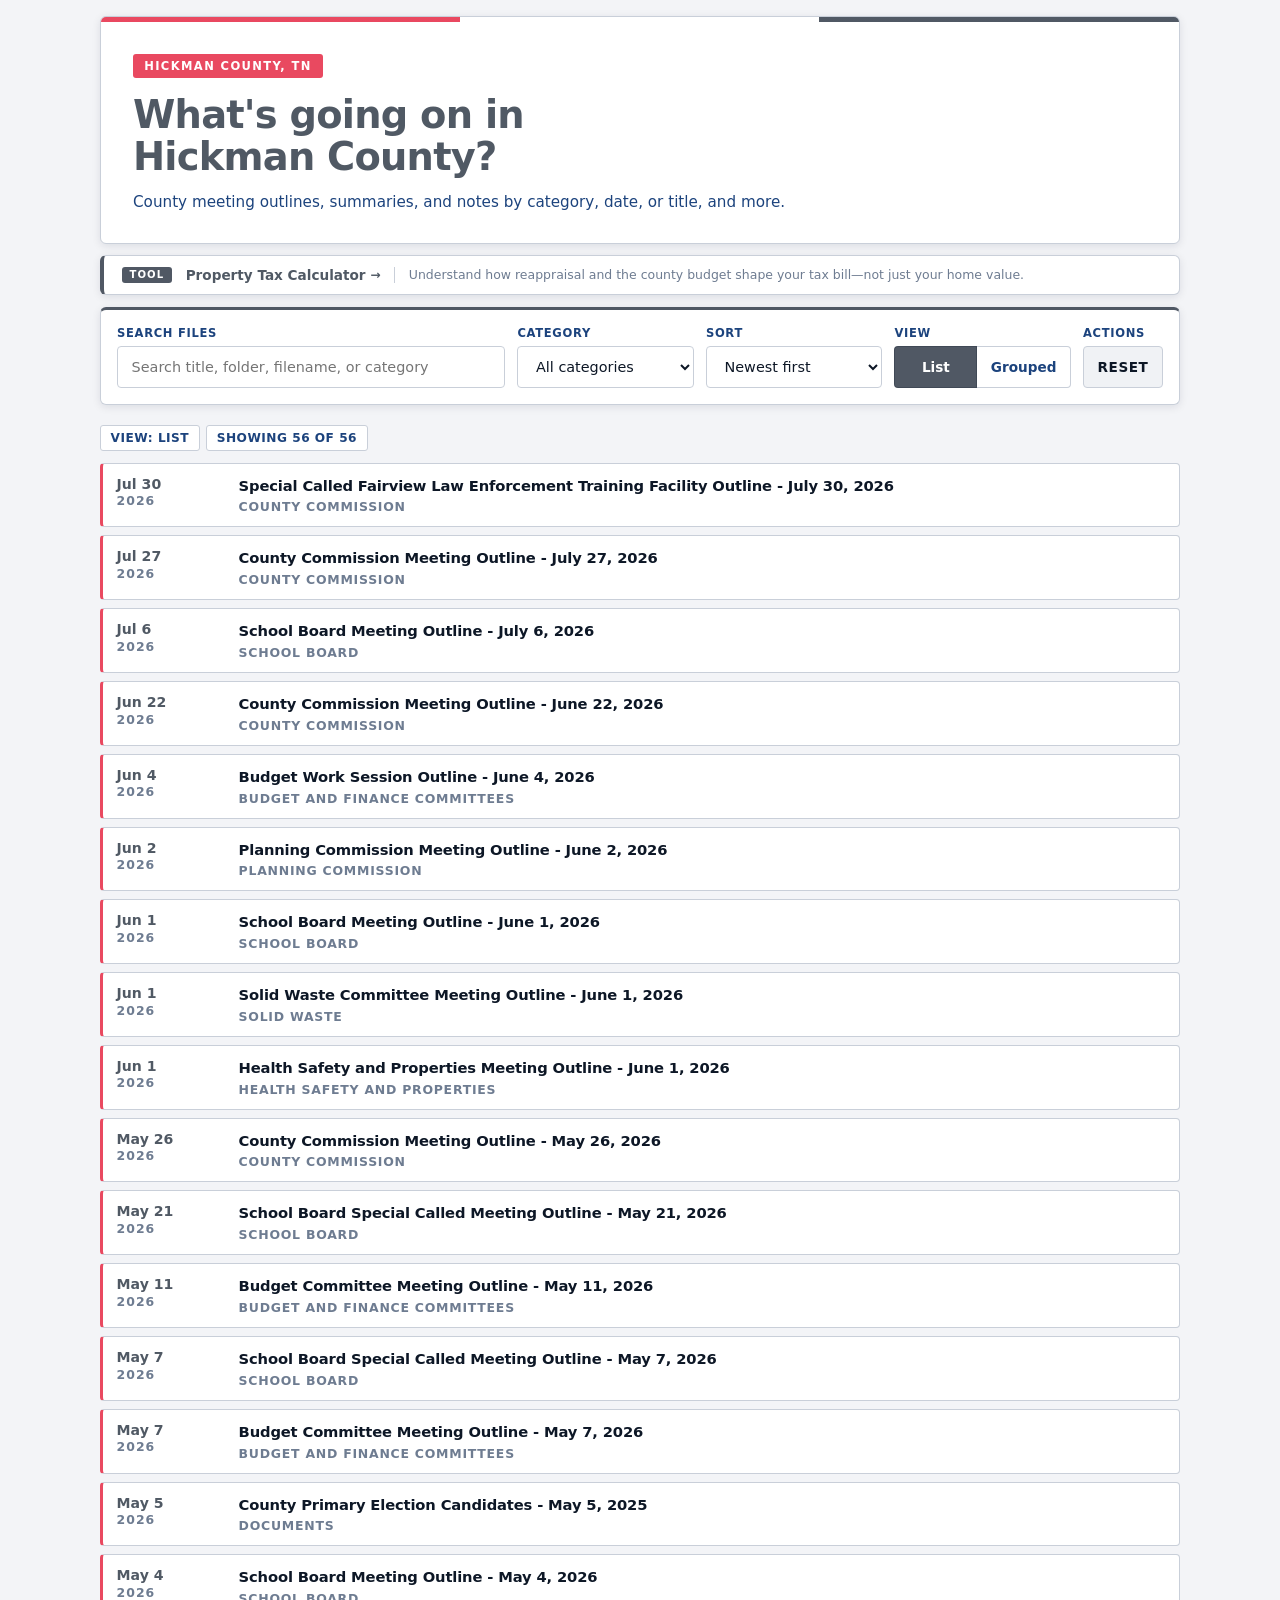
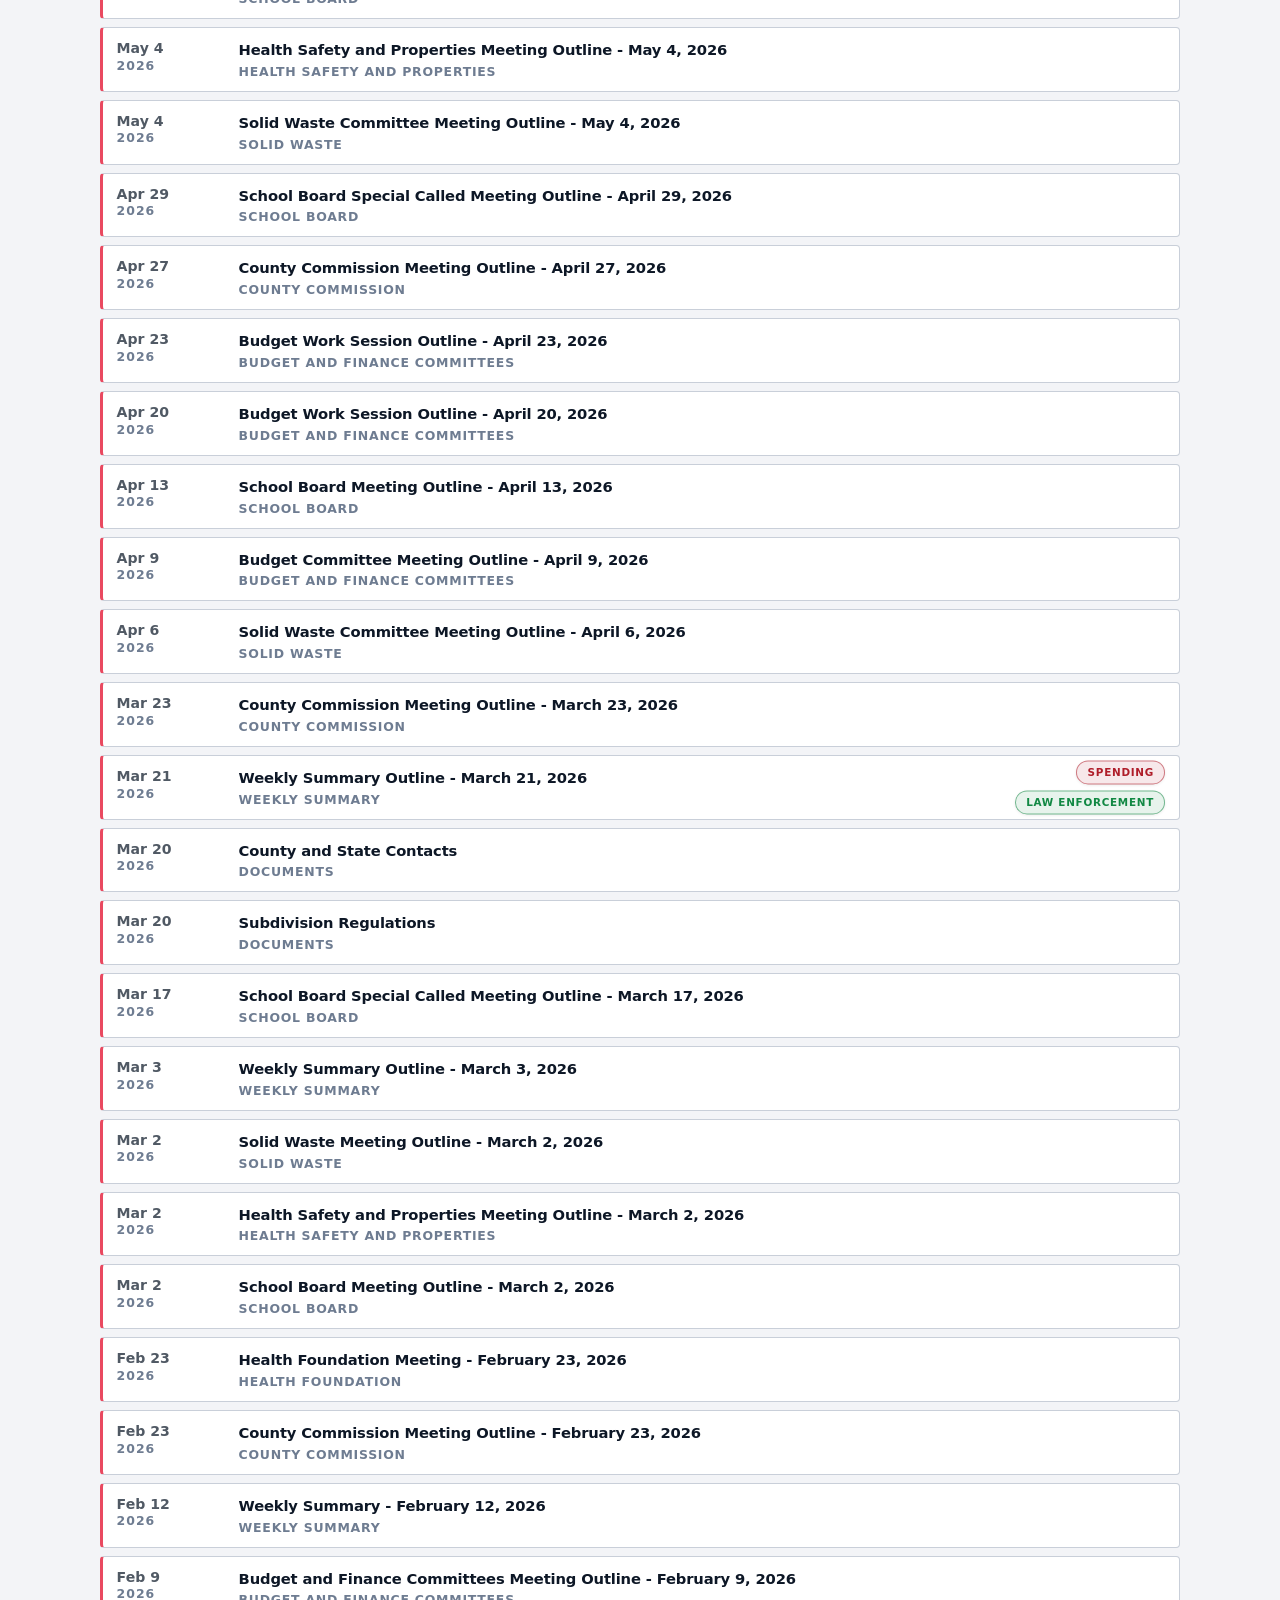
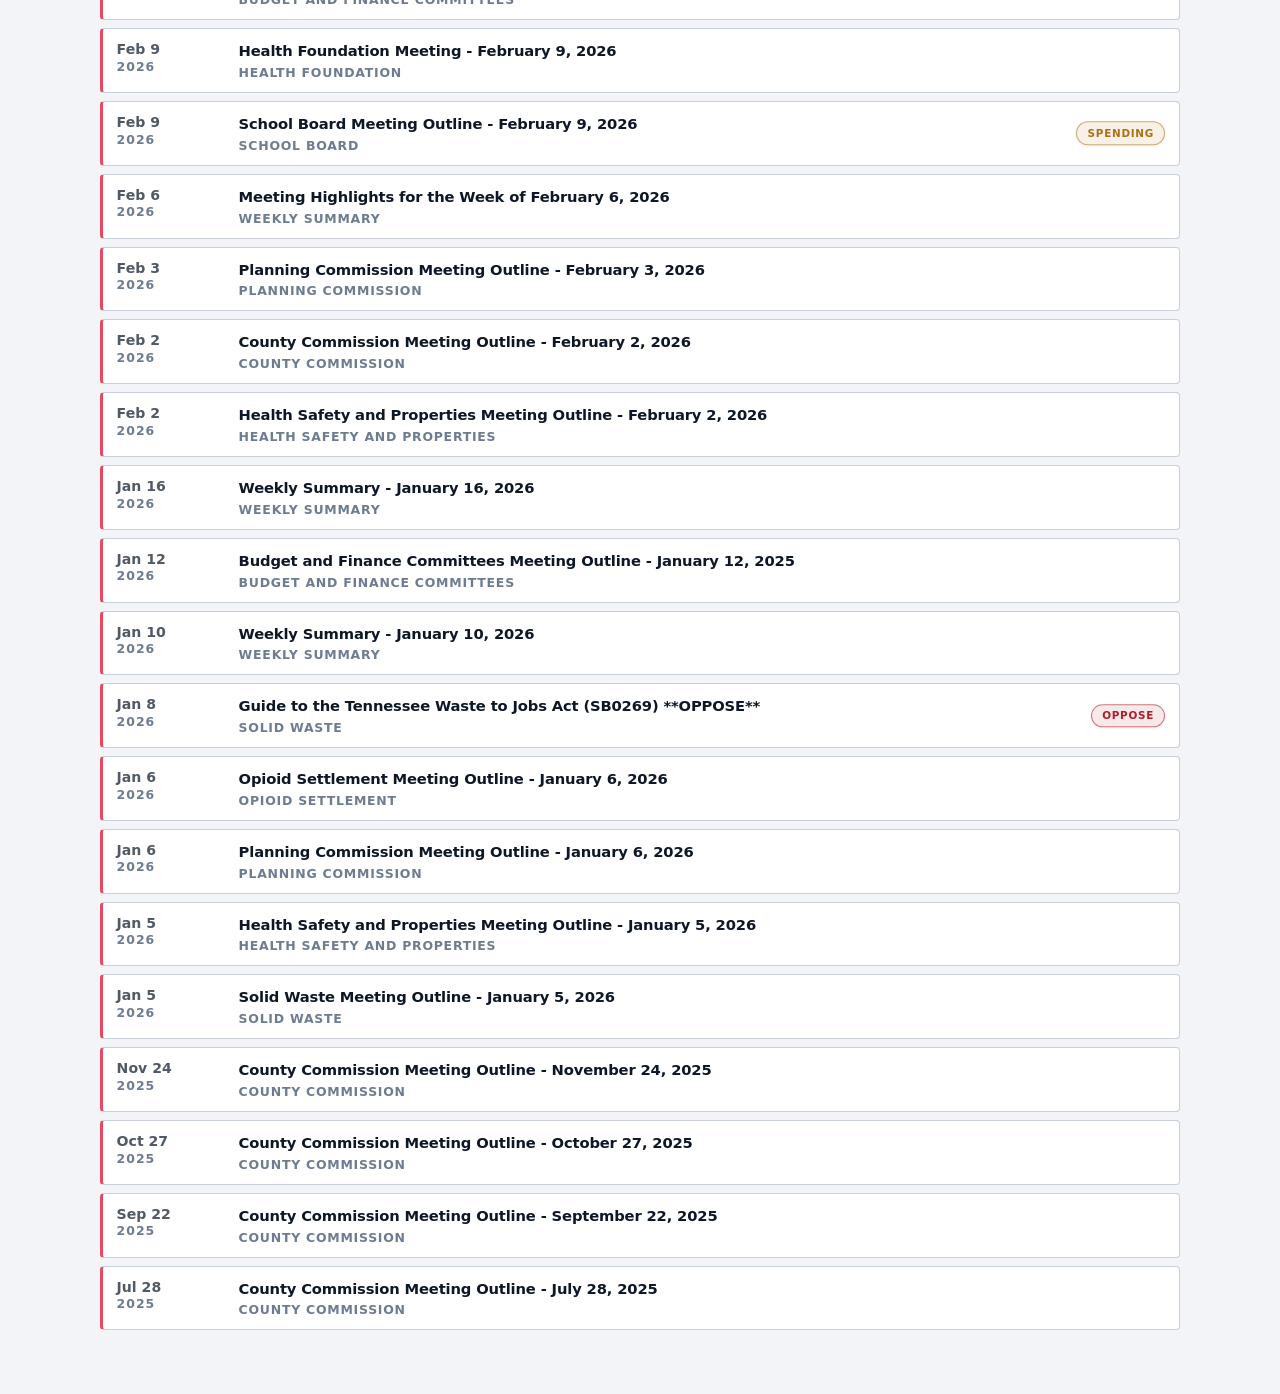
<file: index.html>
<!DOCTYPE html>
<html lang="en">
<head>
  <meta charset="UTF-8">
  <meta name="viewport" content="width=device-width, initial-scale=1.0">
  <meta http-equiv="Cache-Control" content="no-cache, no-store, must-revalidate">
  <meta http-equiv="Pragma" content="no-cache">
  <meta http-equiv="Expires" content="0">
  <title>Hickman County, TN</title>
  <link rel="stylesheet" href="site.css">
</head>
<body>
  <main class="page">
    <section class="hero" aria-labelledby="page-title">
      <div class="eyebrow">Hickman County, TN</div>
      <h1 id="page-title">What's going on in Hickman County?</h1>
      <p>
        County meeting outlines, summaries, and notes by category, date, or title, and more.
      </p>
    </section>

    <aside class="hero-cta" aria-label="Featured tool: Property Tax Calculator">
      <span class="hero-cta-badge">Tool</span>
      <a class="hero-cta-link" href="property-tax-calculator.html">Property Tax Calculator</a>
      <span class="hero-cta-divider" aria-hidden="true"></span>
      <p class="hero-cta-note">Understand how reappraisal and the county budget shape your tax bill—not just your home value.</p>
    </aside>

    <section class="controls" aria-label="Filters and sorting">
      <div class="controls-grid">
        <div class="field">
          <label for="search">Search files</label>
          <input class="input" id="search" type="search" placeholder="Search title, folder, filename, or category">
        </div>

        <div class="field">
          <label for="category-filter">Category</label>
          <select class="select" id="category-filter">
            <option value="all">All categories</option>
          </select>
        </div>

        <div class="field">
          <label for="sort-by">Sort</label>
          <select class="select" id="sort-by">
            <option value="date-desc">Newest first</option>
            <option value="date-asc">Oldest first</option>
            <option value="title-asc">Title A–Z</option>
            <option value="title-desc">Title Z–A</option>
          </select>
        </div>

        <div class="field">
          <div class="toggle-label">View</div>
          <div class="toggle-group" role="group" aria-label="View mode">
            <button class="toggle" id="view-list" type="button" aria-pressed="true">List</button>
            <button class="toggle" id="view-grouped" type="button" aria-pressed="false">Grouped</button>
          </div>
        </div>

        <div class="field">
          <span class="toggle-label">Actions</span>
          <button class="button" id="reset-controls" type="button">Reset</button>
        </div>
      </div>
    </section>

    <section aria-live="polite" aria-atomic="true">
      <div class="summary-bar">
        <div class="summary-text" id="results-summary" style="display:none">Loading files…</div>
        <div class="chip-row" id="active-filters"></div>
      </div>
      <div id="results-region">
        <div class="status-card">
          <h2>Loading archive</h2>
          <p>Please wait while the meeting files are loaded.</p>
        </div>
      </div>
      <p class="footer-note"></p>
    </section>
  </main>

  <script>
    const state = {
      items: [],
      query: '',
      category: 'all',
      sort: 'date-desc',
      view: 'list'
    };

    const elements = {
      search: document.getElementById('search'),
      categorySelect: document.getElementById('category-filter'),
      sort: document.getElementById('sort-by'),
      viewList: document.getElementById('view-list'),
      viewGrouped: document.getElementById('view-grouped'),
      reset: document.getElementById('reset-controls'),
      summary: document.getElementById('results-summary'),
      activeFilters: document.getElementById('active-filters'),
      resultsRegion: document.getElementById('results-region')
    };

    const formatter = new Intl.DateTimeFormat('en-US', {
      month: 'short',
      day: 'numeric',
      year: 'numeric'
    });

    const shortMonthFormatter = new Intl.DateTimeFormat('en-US', {
      month: 'short',
      day: 'numeric'
    });

    function titleizeCategory(value) {
      return value.replace(/[_-]+/g, ' ').replace(/\b\w/g, (character) => character.toUpperCase());
    }

    /** Basename only; `filename` in files.json should not include directories. */
    function fileBasename(name) {
      if (!name) {
        return '';
      }
      const normalized = String(name).replace(/\\/g, '/');
      const segments = normalized.split('/');
      return segments.pop() || '';
    }

    /** Trim slashes from folder so we join a clean relative path. */
    function normalizeFolder(folder) {
      return String(folder || '')
        .replace(/\\/g, '/')
        .replace(/^\/+/g, '')
        .replace(/\/+$/g, '');
    }

    /** Relative path to the .md from site root: `folder` segments + basename(`filename`) only. */
    function fileMarkdownRelPath(item) {
      const base = fileBasename(item.filename);
      if (!base) {
        return '';
      }
      const folder = normalizeFolder(item.folder);
      const segments = [...folder.split('/').filter(Boolean), base];
      return segments.join('/');
    }

    /**
     * Opens viewer.html with ?file=… so markdown is rendered as HTML.
     * Only uses `folder` + basename(`filename`); category is not part of the path.
     */
    function fileHref(item) {
      const rel = fileMarkdownRelPath(item);
      if (!rel) {
        return '';
      }
      return `viewer.html?file=${encodeURIComponent(rel)}`;
    }

    function getCategoryKey(item) {
      if (item.category) {
        return item.category;
      }
      const base = fileBasename(item.filename);
      const dated = base.match(/^\d{4}-\d{2}-\d{2}-(.+)\.md$/i);
      if (!dated) {
        return 'General';
      }
      let slug = dated[1];
      if (slug.endsWith('-outline')) {
        slug = slug.slice(0, -'-outline'.length);
      }
      return slug;
    }

    const FILE_BADGE_COLORS = new Set(['red', 'blue', 'yellow', 'green']);

    function normalizeBadges(item) {
      const raw = item.badges;
      if (!Array.isArray(raw)) {
        return [];
      }
      return raw
        .filter((entry) => entry && typeof entry.label === 'string' && entry.label.trim())
        .map((entry) => {
          const color = String(entry.color || 'blue').toLowerCase();
          return {
            label: entry.label.trim(),
            color: FILE_BADGE_COLORS.has(color) ? color : 'blue',
            message: typeof entry.message === 'string' ? entry.message : ''
          };
        });
    }

    function enrichItem(item) {
      const categoryKey = getCategoryKey(item);
      const categoryLabel = item.category || titleizeCategory(categoryKey);
      const badges = normalizeBadges(item);
      const badgeSearch = badges.flatMap((b) => [b.label, b.message].filter(Boolean));
      return {
        ...item,
        badges,
        categoryKey,
        categoryLabel,
        searchText: [item.title, item.filename, item.folder, item.category, categoryKey, ...badgeSearch]
          .filter(Boolean)
          .join(' ')
          .toLowerCase()
      };
    }

    function fileBadgeDomId(item, badgeIndex) {
      const path = fileMarkdownRelPath(item).replace(/[^a-zA-Z0-9_-]+/g, '-').replace(/^-|-$/g, '') || 'file';
      return `fb-${path}-${badgeIndex}`.replace(/-+/g, '-');
    }

    function renderFileBadgesHtml(item) {
      const badges = item.badges;
      if (!badges.length) {
        return '';
      }
      return `
        <div class="result-file-badges">
          ${badges.map((badge, index) => {
            const tipId = fileBadgeDomId(item, index);
            const labelUpper = escapeHtml(badge.label).toUpperCase();
            return `
            <div class="file-badge-host">
              <button
                type="button"
                class="file-badge file-badge--${badge.color}"
                aria-expanded="false"
                aria-controls="${tipId}"
                aria-describedby="${tipId}"
              >
                <span class="file-badge__label">${labelUpper}</span>
              </button>
              <div class="file-badge-tooltip" id="${tipId}" role="tooltip">${escapeHtml(badge.message)}</div>
            </div>`;
          }).join('')}
        </div>`;
    }

    function formatDate(value) {
      return formatter.format(new Date(`${value}T00:00:00`));
    }

    function formatShortDate(value) {
      return shortMonthFormatter.format(new Date(`${value}T00:00:00`));
    }

    function populateCategoryOptions(items) {
      const categories = [...new Set(items.map((item) => item.categoryKey))].sort((left, right) =>
        left.localeCompare(right, undefined, { sensitivity: 'base' })
      );

      elements.categorySelect.innerHTML = '<option value="all">All categories</option>' + categories
        .map((category) => `<option value="${escapeHtml(category)}">${escapeHtml(category)}</option>`)
        .join('');
    }

    function getFilteredItems() {
      let filtered = [...state.items];

      if (state.query) {
        filtered = filtered.filter((item) => item.searchText.includes(state.query));
      }

      if (state.category !== 'all') {
        filtered = filtered.filter((item) => item.categoryKey === state.category);
      }

      filtered.sort((left, right) => {
        switch (state.sort) {
          case 'date-asc':
            return left.date.localeCompare(right.date);
          case 'title-asc':
            return left.title.localeCompare(right.title);
          case 'title-desc':
            return right.title.localeCompare(left.title);
          case 'date-desc':
          default:
            return right.date.localeCompare(left.date);
        }
      });

      return filtered;
    }

    function renderActiveFilters(filteredItems) {
      const chips = [];

      if (state.query) {
        chips.push(`<span class="chip">Search: “${escapeHtml(state.query)}”</span>`);
      }

      if (state.category !== 'all') {
        chips.push(`<span class="chip">Category: ${escapeHtml(state.category)}</span>`);
      }

      chips.push(`<span class="chip">View: ${state.view === 'list' ? 'List' : 'Grouped'}</span>`);
      chips.push(`<span class="chip">Showing ${filteredItems.length} of ${state.items.length}</span>`);

      elements.activeFilters.innerHTML = chips.join('');
    }

    function renderSummary(filteredItems) {
      if (!state.items.length) {
        elements.summary.textContent = 'No files available.';
        return;
      }

      const base = `Showing ${filteredItems.length} of ${state.items.length} files`;
      if (!filteredItems.length) {
        elements.summary.textContent = `${base}. Try clearing or changing your filters.`;
        return;
      }

      const qualifier = state.category !== 'all'
        ? ` in ${state.category}`
        : '';

      elements.summary.textContent = `${base}${qualifier}. Sorted ${describeSort(state.sort)}.`;
    }

    function describeSort(sort) {
      switch (sort) {
        case 'date-asc':
          return 'by oldest first';
        case 'title-asc':
          return 'alphabetically A–Z';
        case 'title-desc':
          return 'alphabetically Z–A';
        case 'date-desc':
        default:
          return 'by newest first';
      }
    }

    function renderList(items) {
      if (!items.length) {
        return `
          <div class="empty-state">
            <h2>No files match the current filters</h2>
            <p>Try a different search term, switch categories, or reset the controls to see the full archive.</p>
          </div>
        `;
      }

      return `
        <div class="results">
          ${items.map((item) => `
            <article class="result-item${item.badges.length ? ' result-item--badges' : ''}">
              <a class="group-link" href="${fileHref(item)}" aria-label="Open ${escapeHtml(item.title)}">
                <div class="result-date-wrap">
                  <div class="result-date">
                    ${formatShortDate(item.date)}
                    <span class="result-year">${item.date.slice(0, 4)}</span>
                  </div>
                </div>
                <div>
                  <h2 class="result-title">${escapeHtml(item.title)}</h2>
                  <div class="result-meta">
                    <span class="badge">${escapeHtml(item.categoryLabel)}</span>
                  </div>
                </div>
              </a>
              ${renderFileBadgesHtml(item)}
            </article>
          `).join('')}
        </div>
      `;
    }

    function renderGrouped(items) {
      if (!items.length) {
        return `
          <div class="empty-state">
            <h2>No groups to show</h2>
            <p>Adjust your search or filter settings to bring matching categories back into view.</p>
          </div>
        `;
      }

      const groups = items.reduce((accumulator, item) => {
        accumulator[item.categoryLabel] ??= [];
        accumulator[item.categoryLabel].push(item);
        return accumulator;
      }, {});

      const orderedGroups = Object.entries(groups).sort(([left], [right]) => left.localeCompare(right));

      return `
        <div class="grouped-results">
          ${orderedGroups.map(([groupName, groupItems]) => `
            <section class="group-card">
              <div class="group-header">
                <h2 class="group-title">${escapeHtml(groupName)}</h2>
                <div class="group-count">${groupItems.length} file${groupItems.length === 1 ? '' : 's'}</div>
              </div>
              <ul>
                ${groupItems.map((item) => `
                  <li${item.badges.length ? ' class="group-list-item--badges"' : ''}>
                    <a class="group-link" href="${fileHref(item)}">
                      <div class="result-date">
                        ${formatShortDate(item.date)}
                        <span class="result-year">${item.date.slice(0, 4)}</span>
                      </div>
                      <div>
                        <strong>${escapeHtml(item.title)}</strong>
                      </div>
                    </a>
                    ${renderFileBadgesHtml(item)}
                  </li>
                `).join('')}
              </ul>
            </section>
          `).join('')}
        </div>
      `;
    }

    function renderResults() {
      const filteredItems = getFilteredItems();
      renderSummary(filteredItems);
      renderActiveFilters(filteredItems);
      elements.resultsRegion.innerHTML = state.view === 'list'
        ? renderList(filteredItems)
        : renderGrouped(filteredItems);
    }

    function escapeHtml(value) {
      return String(value)
        .replaceAll('&', '&amp;')
        .replaceAll('<', '&lt;')
        .replaceAll('>', '&gt;')
        .replaceAll('"', '&quot;')
        .replaceAll("'", '&#39;');
    }

    function closeAllFileBadges(root) {
      root.querySelectorAll('.file-badge-host.is-open').forEach((host) => {
        host.classList.remove('is-open');
        host.querySelector('button.file-badge')?.setAttribute('aria-expanded', 'false');
      });
    }

    function bindFileBadgeInteractions(root) {
      root.addEventListener('click', (event) => {
        const trigger = event.target.closest('.file-badge-host button.file-badge');
        if (!trigger || !root.contains(trigger)) {
          return;
        }
        event.preventDefault();
        event.stopPropagation();
        const host = trigger.closest('.file-badge-host');
        const wasOpen = host.classList.contains('is-open');
        closeAllFileBadges(root);
        if (!wasOpen) {
          host.classList.add('is-open');
          trigger.setAttribute('aria-expanded', 'true');
        }
      });

      root.addEventListener(
        'focusout',
        (event) => {
          const host = event.target.closest?.('.file-badge-host');
          if (!host || !root.contains(host)) {
            return;
          }
          queueMicrotask(() => {
            if (!host.contains(document.activeElement)) {
              host.classList.remove('is-open');
              host.querySelector('button.file-badge')?.setAttribute('aria-expanded', 'false');
            }
          });
        },
        true
      );

      document.addEventListener('click', (event) => {
        if (event.target.closest('.file-badge-host')) {
          return;
        }
        closeAllFileBadges(root);
      });

      document.addEventListener('keydown', (event) => {
        if (event.key !== 'Escape') {
          return;
        }
        closeAllFileBadges(root);
      });
    }

    function bindEvents() {
      bindFileBadgeInteractions(elements.resultsRegion);

      elements.search.addEventListener('input', (event) => {
        state.query = event.target.value.trim().toLowerCase();
        renderResults();
      });

      elements.categorySelect.addEventListener('change', (event) => {
        state.category = event.target.value;
        renderResults();
      });

      elements.sort.addEventListener('change', (event) => {
        state.sort = event.target.value;
        renderResults();
      });

      elements.viewList.addEventListener('click', () => {
        state.view = 'list';
        syncViewButtons();
        renderResults();
      });

      elements.viewGrouped.addEventListener('click', () => {
        state.view = 'grouped';
        syncViewButtons();
        renderResults();
      });

      elements.reset.addEventListener('click', () => {
        state.query = '';
        state.category = 'all';
        state.sort = 'date-desc';
        state.view = 'list';

        elements.search.value = '';
        elements.categorySelect.value = 'all';
        elements.sort.value = 'date-desc';

        syncViewButtons();
        renderResults();
      });
    }

    function syncViewButtons() {
      elements.viewList.setAttribute('aria-pressed', String(state.view === 'list'));
      elements.viewGrouped.setAttribute('aria-pressed', String(state.view === 'grouped'));
    }

    async function loadArchive() {
      try {
        const response = await fetch('files.json', { cache: 'no-store' });
        if (!response.ok) {
          throw new Error(`Request failed with ${response.status}`);
        }

        const data = await response.json();
        state.items = data.map(enrichItem);
        populateCategoryOptions(state.items);
        bindEvents();
        renderResults();
      } catch (error) {
        elements.summary.textContent = 'Unable to load files.';
        elements.resultsRegion.innerHTML = `
          <div class="status-card">
            <h2>Archive unavailable</h2>
            <p>The page could not load <code>files.json</code>. Please confirm the file exists and that you are serving this directory over HTTP.</p>
          </div>
        `;
      }
    }

    loadArchive();
  </script>
</body>
</html>
</file>
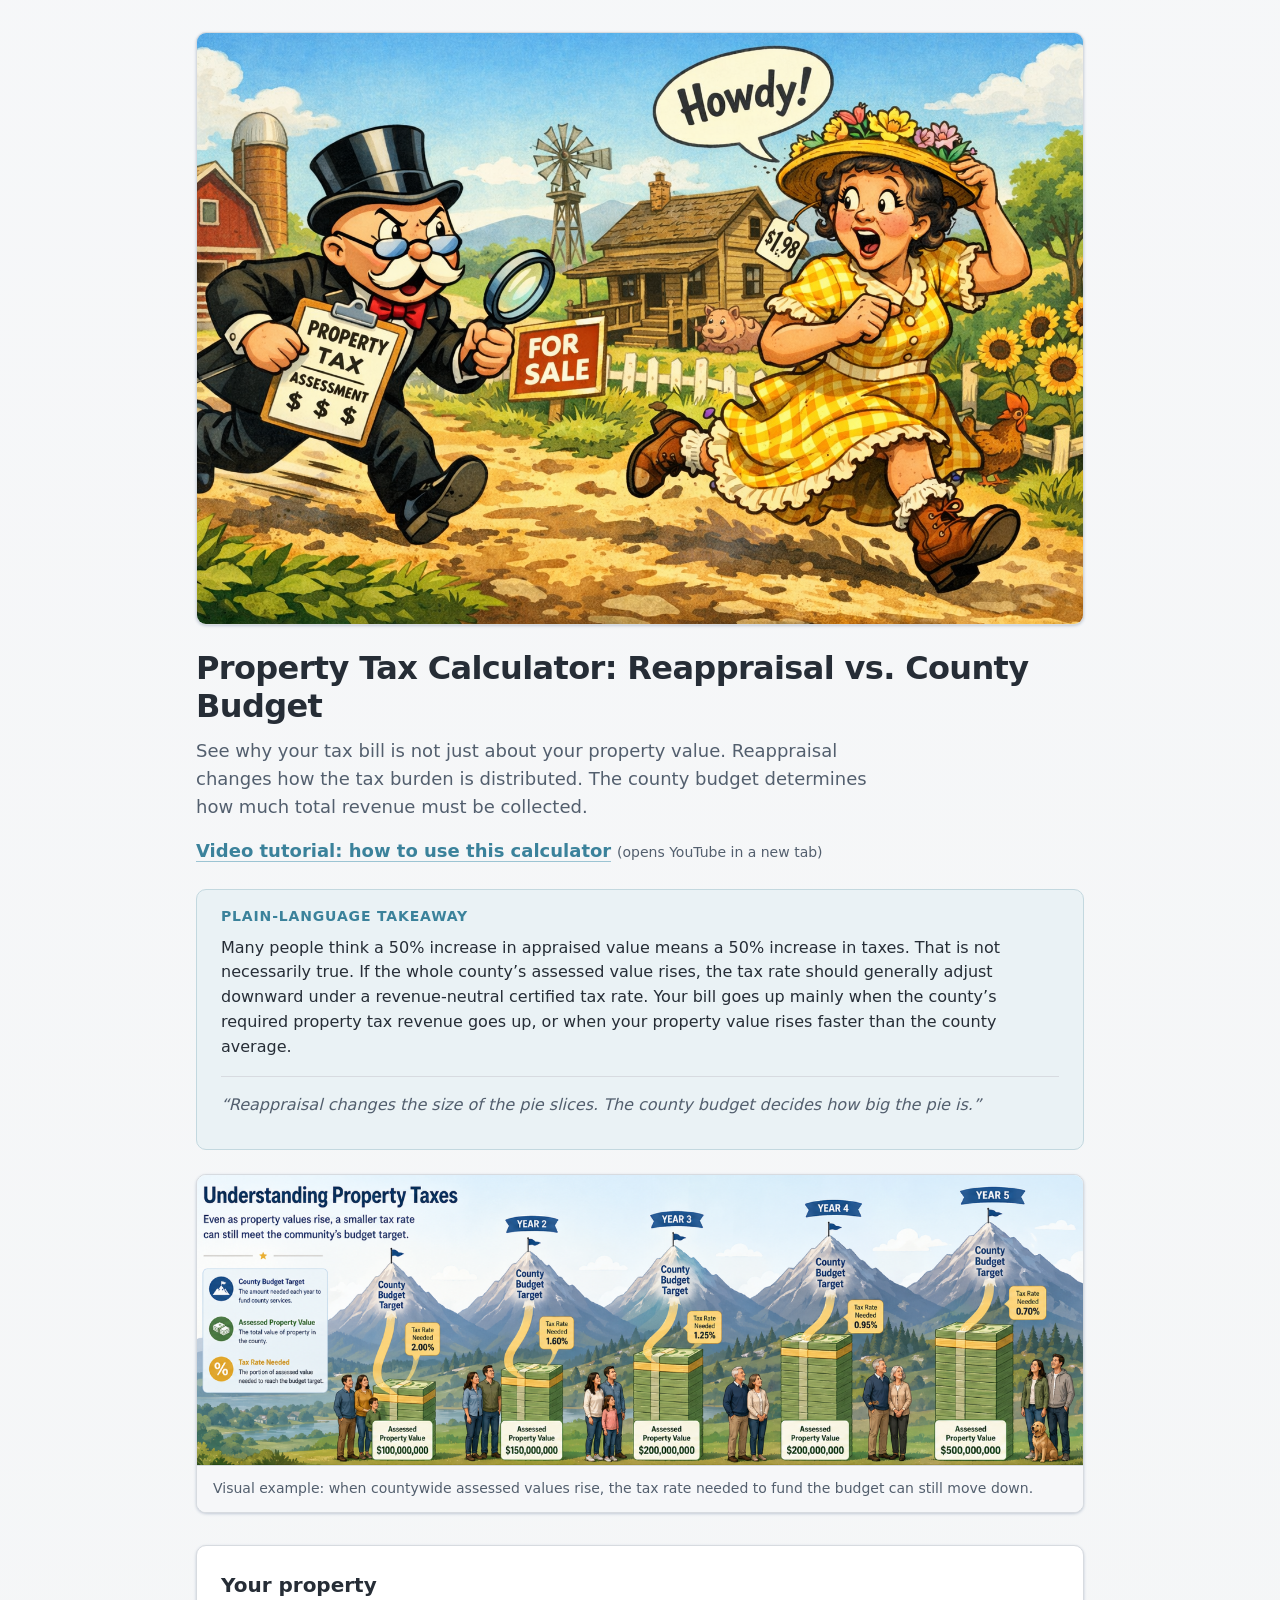
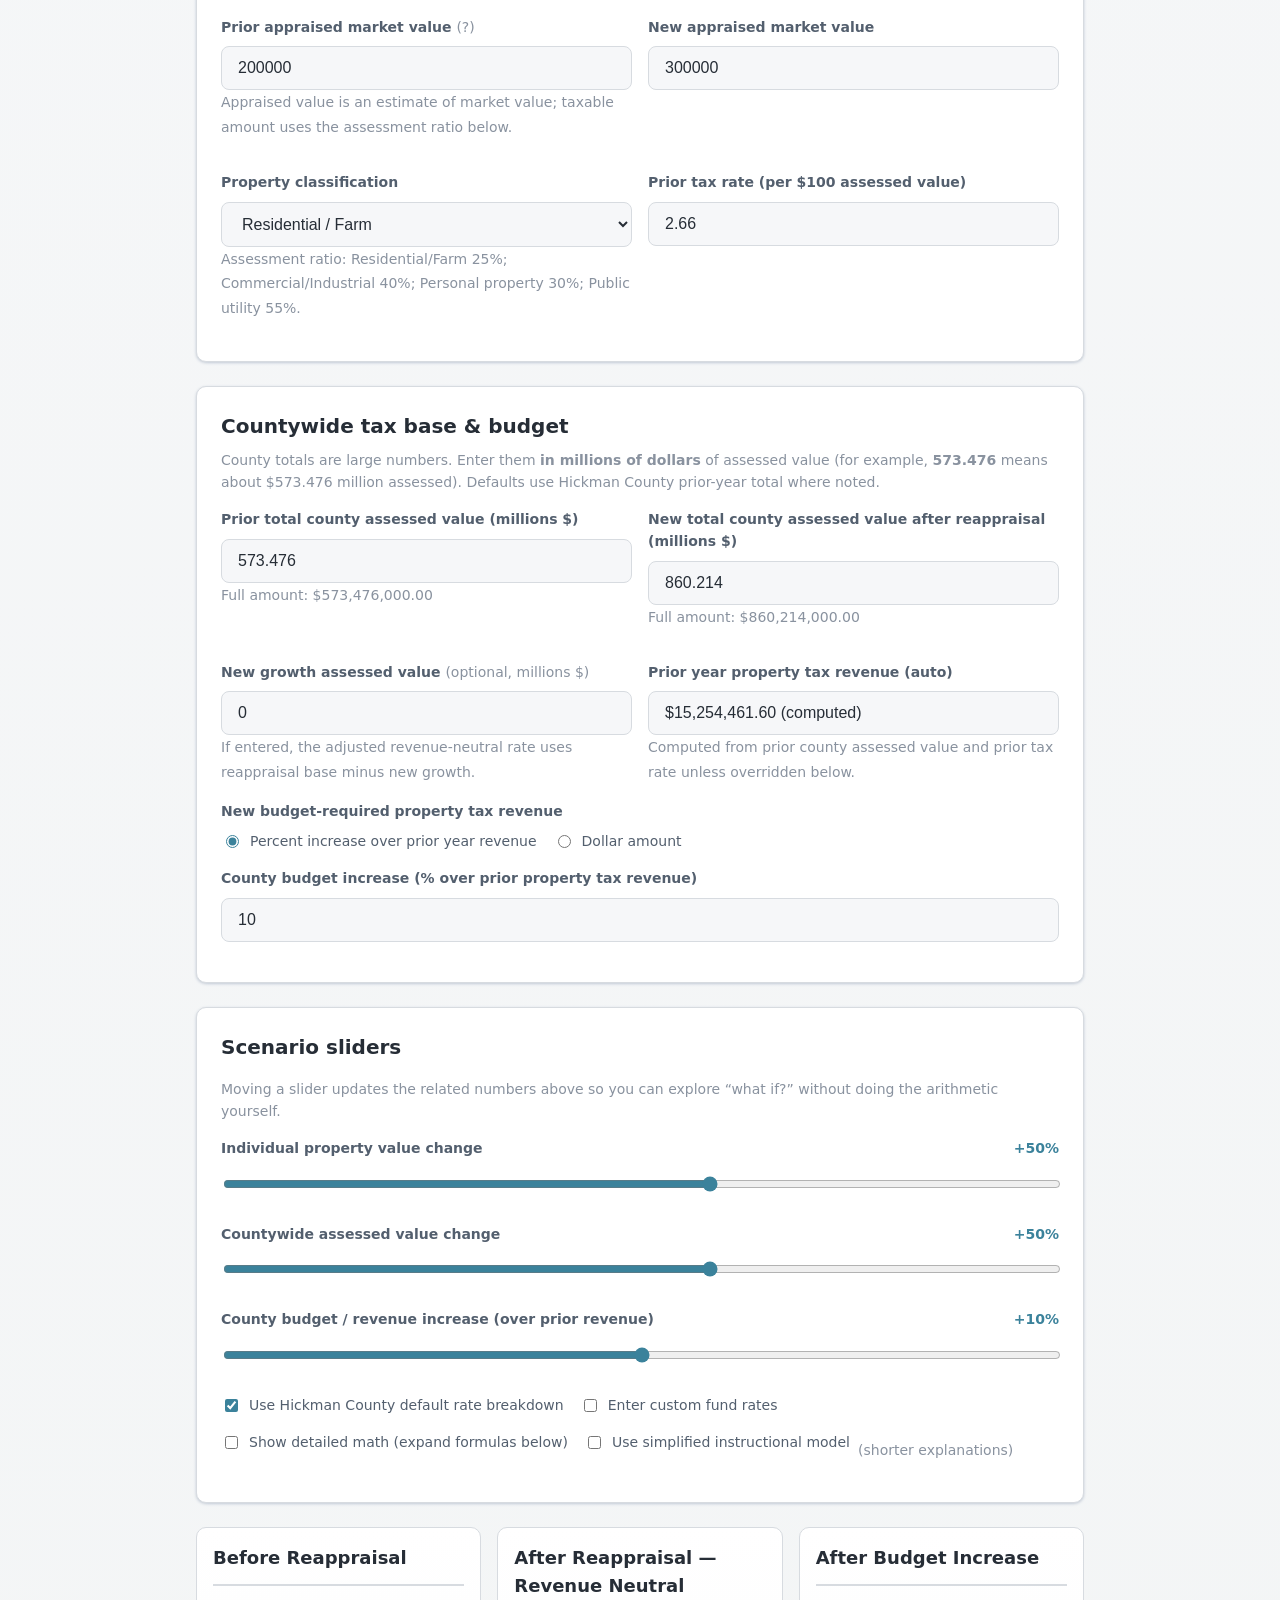
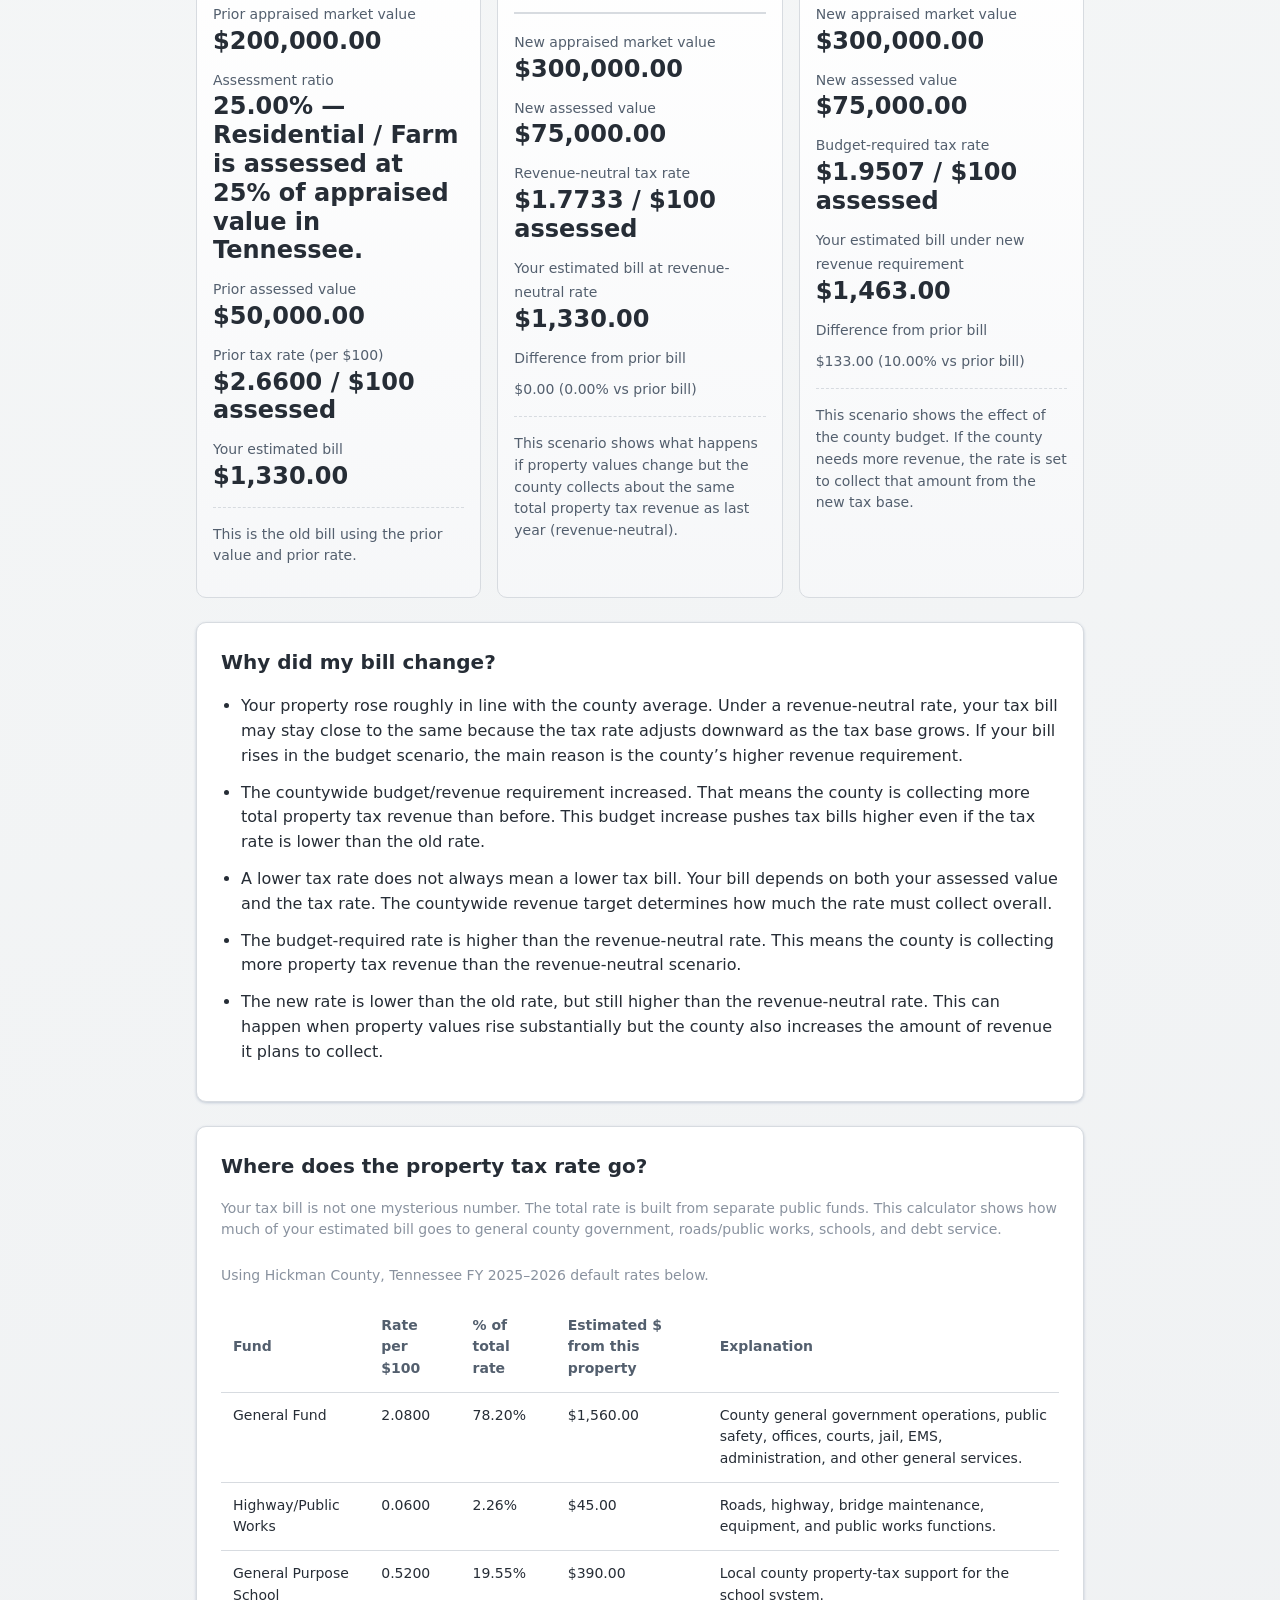
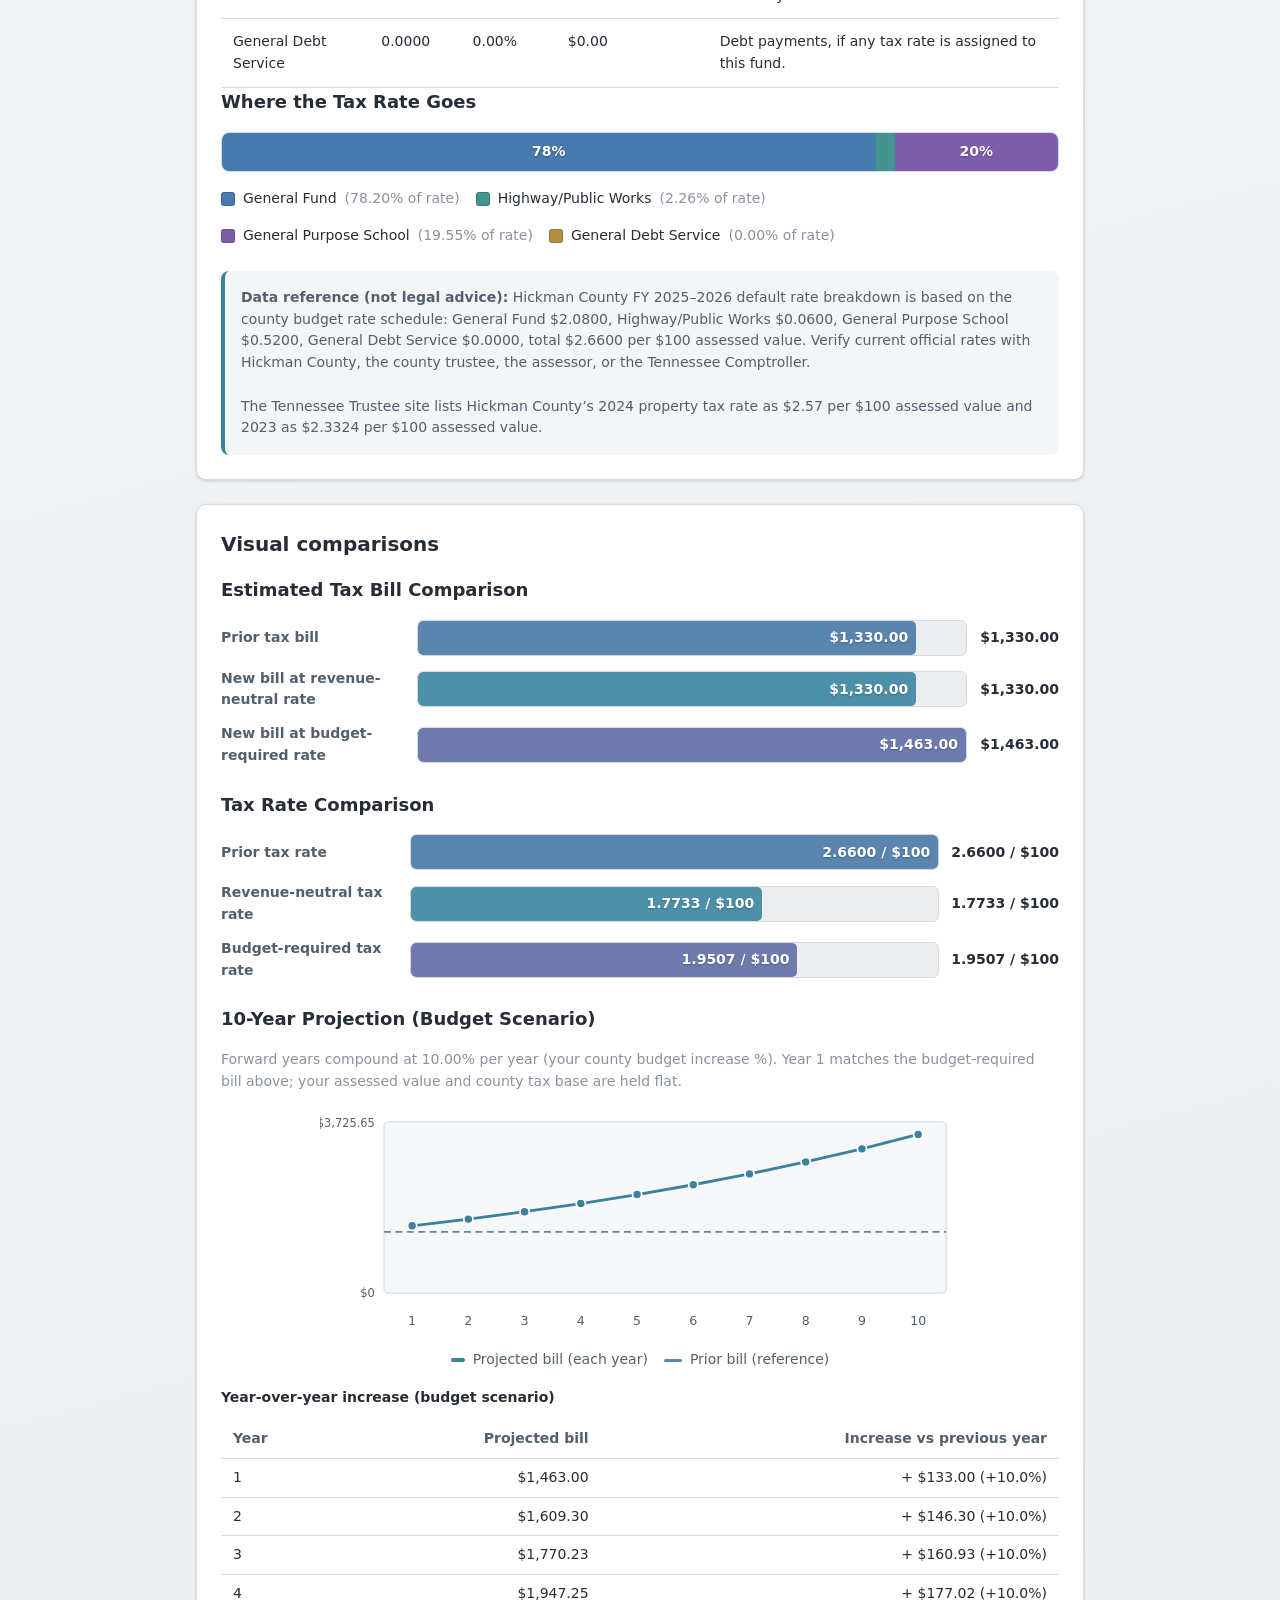
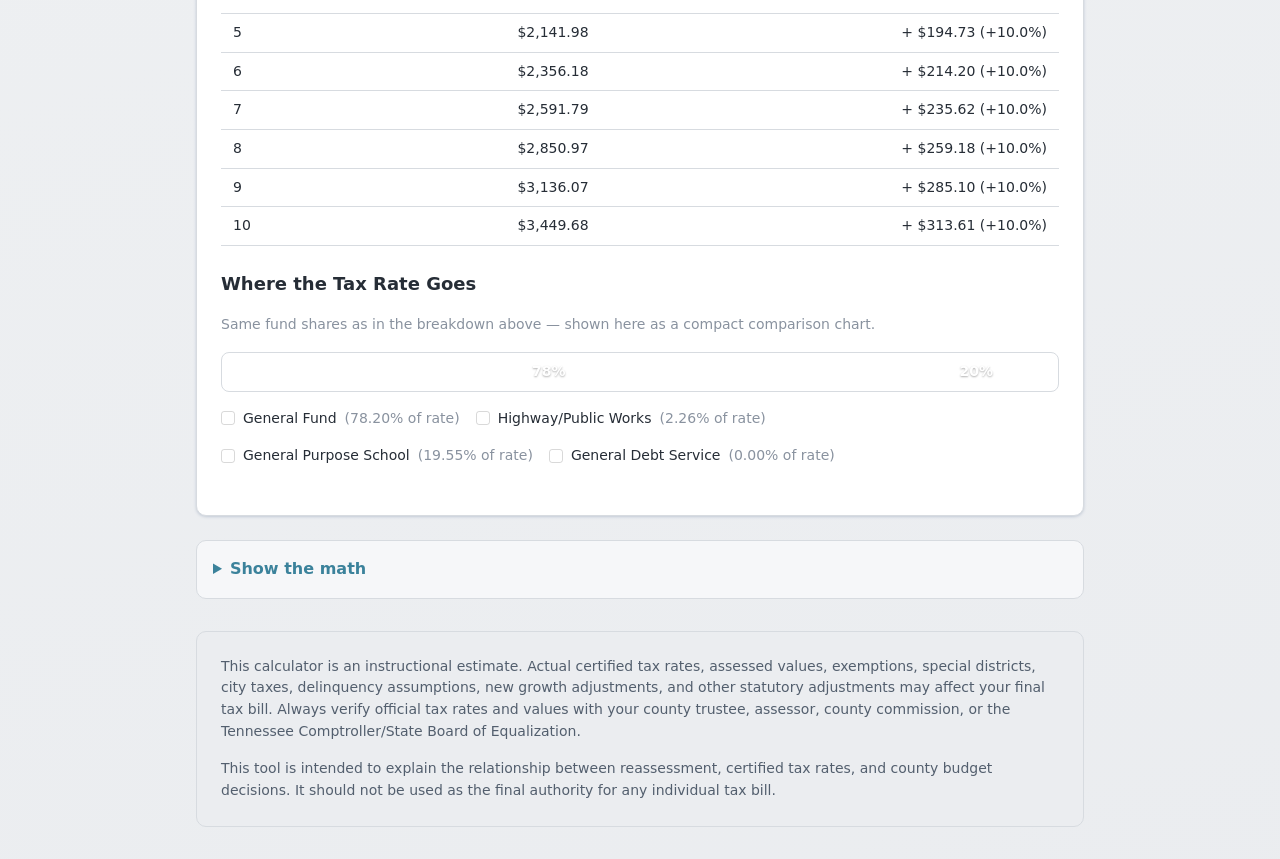
<file: property-tax-calculator.html>
<!DOCTYPE html>
<html lang="en">
<head>
  <meta charset="UTF-8">
  <meta name="viewport" content="width=device-width, initial-scale=1.0">
  <title>Property Tax Calculator: Reappraisal vs. County Budget — Tennessee</title>
  <style>
    /* Palette: civic dashboard — cool slate + muted teal accent (HSL) */
    :root {
      --hue-brand: 196;
      --hue-muted: 215;
      --gray-50: hsl(var(--hue-muted), 18%, 97%);
      --gray-100: hsl(var(--hue-muted), 14%, 93%);
      --gray-200: hsl(var(--hue-muted), 12%, 86%);
      --gray-400: hsl(var(--hue-muted), 10%, 58%);
      --gray-600: hsl(var(--hue-muted), 14%, 38%);
      --gray-800: hsl(var(--hue-muted), 18%, 18%);
      --accent: hsl(var(--hue-brand), 45%, 42%);
      --accent-soft: hsl(var(--hue-brand), 35%, 94%);
      --surface: hsl(0, 0%, 100%);
      --shadow: 0 1px 3px hsl(var(--hue-muted), 20%, 80%);
      --radius: 10px;
      --font-sans: system-ui, -apple-system, "Segoe UI", Roboto, "Helvetica Neue", Arial, sans-serif;
      --step--1: 0.875rem;
      --step-0: 1rem;
      --step-1: 1.125rem;
      --step-2: 1.25rem;
      --step-3: 1.5rem;
      --step-4: 2rem;
      --space-2: 8px;
      --space-3: 12px;
      --space-4: 16px;
      --space-6: 24px;
      --space-8: 32px;
      --max-width: 920px;
      --bar-1: hsl(210, 35%, 52%);
      --bar-2: hsl(196, 38%, 48%);
      --bar-3: hsl(230, 28%, 56%);
    }

    * {
      box-sizing: border-box;
    }

    body {
      margin: 0;
      font-family: var(--font-sans);
      font-size: var(--step-0);
      line-height: 1.55;
      color: var(--gray-800);
      background: linear-gradient(165deg, var(--gray-50) 0%, hsl(var(--hue-brand), 12%, 96%) 45%, var(--gray-100) 100%);
      min-height: 100vh;
    }

    .wrap {
      max-width: var(--max-width);
      margin: 0 auto;
      padding: var(--space-8) var(--space-4);
    }

    header.hero {
      margin-bottom: var(--space-8);
    }

    .hero-banner-wrap {
      margin: 0 0 var(--space-6);
      border-radius: var(--radius);
      overflow: hidden;
      border: 1px solid var(--gray-200);
      box-shadow: var(--shadow);
      line-height: 0;
      background: var(--gray-100);
    }

    .hero-banner {
      width: 100%;
      height: auto;
      display: block;
      vertical-align: middle;
    }

    h1 {
      font-size: var(--step-4);
      font-weight: 700;
      letter-spacing: -0.02em;
      margin: 0 0 var(--space-3);
      color: var(--gray-800);
      line-height: 1.2;
    }

    .subtitle {
      font-size: var(--step-1);
      color: var(--gray-600);
      margin: 0 0 var(--space-4);
      max-width: 62ch;
    }

    .hero-tutorial-link {
      font-size: var(--step-1);
      margin: 0 0 var(--space-6);
      max-width: 62ch;
    }

    .hero-tutorial-link a {
      color: var(--accent);
      font-weight: 600;
      text-decoration: none;
      border-bottom: 1px solid hsl(var(--hue-brand), 38%, 72%);
    }

    .hero-tutorial-link a:hover {
      text-decoration: underline;
      border-bottom-color: transparent;
    }

    .hero-tutorial-link a:focus-visible {
      outline: 2px solid var(--accent);
      outline-offset: 3px;
      border-radius: 2px;
    }

    .hero-tutorial-note {
      font-weight: 400;
      color: var(--gray-600);
      font-size: var(--step--1);
    }

    .callout {
      background: var(--accent-soft);
      border: 1px solid hsl(var(--hue-brand), 30%, 82%);
      border-radius: var(--radius);
      padding: var(--space-4) var(--space-6);
      margin-bottom: var(--space-6);
    }

    .callout strong {
      display: block;
      font-size: var(--step--1);
      text-transform: uppercase;
      letter-spacing: 0.06em;
      color: var(--accent);
      margin-bottom: var(--space-2);
    }

    .metaphor {
      font-style: italic;
      color: var(--gray-600);
      margin-top: var(--space-4);
      padding-top: var(--space-4);
      border-top: 1px solid var(--gray-200);
    }

    .explainer-figure {
      margin: 0 0 var(--space-6);
      border: 1px solid var(--gray-200);
      border-radius: var(--radius);
      overflow: hidden;
      background: var(--surface);
      box-shadow: var(--shadow);
    }

    .explainer-figure img {
      width: 100%;
      height: auto;
      display: block;
    }

    .explainer-figure figcaption {
      padding: var(--space-3) var(--space-4);
      font-size: var(--step--1);
      color: var(--gray-600);
      background: var(--gray-50);
      border-top: 1px solid var(--gray-200);
    }

    section.panel {
      background: var(--surface);
      border-radius: var(--radius);
      box-shadow: var(--shadow);
      padding: var(--space-6);
      margin-bottom: var(--space-6);
      border: 1px solid var(--gray-200);
    }

    section.panel h2 {
      font-size: var(--step-2);
      margin: 0 0 var(--space-4);
      color: var(--gray-800);
    }

    .grid-2 {
      display: grid;
      gap: var(--space-4);
    }

    @media (min-width: 640px) {
      .grid-2 {
        grid-template-columns: 1fr 1fr;
      }
    }

    label {
      display: block;
      font-size: var(--step--1);
      font-weight: 600;
      color: var(--gray-600);
      margin-bottom: var(--space-2);
    }

    input[type="number"],
    input[type="text"],
    select {
      width: 100%;
      padding: var(--space-3) var(--space-4);
      font-size: var(--step-0);
      border: 1px solid var(--gray-200);
      border-radius: 8px;
      background: var(--gray-50);
      color: var(--gray-800);
    }

    input:focus,
    select:focus {
      outline: 2px solid hsl(var(--hue-brand), 50%, 70%);
      outline-offset: 2px;
    }

    .hint {
      font-size: var(--step--1);
      color: var(--gray-400);
      margin-top: var(--space-2);
      font-weight: 400;
    }

    .field {
      margin-bottom: var(--space-4);
    }

    .field:last-child {
      margin-bottom: 0;
    }

    .slider-row {
      margin-bottom: var(--space-6);
    }

    .slider-row label {
      display: flex;
      justify-content: space-between;
      align-items: baseline;
      flex-wrap: wrap;
      gap: var(--space-2);
    }

    .slider-val {
      font-variant-numeric: tabular-nums;
      font-weight: 700;
      color: var(--accent);
    }

    input[type="range"] {
      width: 100%;
      margin-top: var(--space-2);
      accent-color: var(--accent);
    }

    .toggle-group {
      display: flex;
      flex-wrap: wrap;
      gap: var(--space-4);
      margin-bottom: var(--space-4);
    }

    .toggle-group label.inline {
      display: flex;
      align-items: flex-start;
      gap: var(--space-2);
      font-weight: 500;
      cursor: pointer;
      margin-bottom: 0;
    }

    .toggle-group input[type="radio"],
    .toggle-group input[type="checkbox"] {
      margin-top: 4px;
      accent-color: var(--accent);
    }

    .budget-mode {
      margin-bottom: var(--space-4);
    }

    .cards {
      display: grid;
      gap: var(--space-4);
      margin-bottom: var(--space-6);
    }

    @media (min-width: 900px) {
      .cards {
        grid-template-columns: repeat(3, 1fr);
      }
    }

    .card {
      border: 1px solid var(--gray-200);
      border-radius: var(--radius);
      padding: var(--space-4);
      background: linear-gradient(180deg, var(--surface) 0%, var(--gray-50) 100%);
    }

    .card h3 {
      font-size: var(--step-1);
      margin: 0 0 var(--space-4);
      padding-bottom: var(--space-3);
      border-bottom: 2px solid var(--gray-200);
      color: var(--gray-800);
    }

    .stat {
      margin-bottom: var(--space-3);
    }

    .stat .lbl {
      font-size: var(--step--1);
      color: var(--gray-600);
    }

    .stat .num {
      font-size: var(--step-3);
      font-weight: 700;
      font-variant-numeric: tabular-nums;
      color: var(--gray-800);
      line-height: 1.2;
    }

    .stat .delta {
      font-size: var(--step--1);
      font-variant-numeric: tabular-nums;
      color: var(--gray-600);
      margin-top: var(--space-2);
    }

    .card-note {
      font-size: var(--step--1);
      color: var(--gray-600);
      margin-top: var(--space-4);
      padding-top: var(--space-4);
      border-top: 1px dashed var(--gray-200);
    }

    .explain-section {
      margin-bottom: var(--space-6);
    }

    .explain-section h2 {
      font-size: var(--step-2);
      margin-bottom: var(--space-4);
    }

    .explain-list {
      margin: 0;
      padding-left: 1.25rem;
    }

    .explain-list li {
      margin-bottom: var(--space-3);
    }

    .chart-block {
      margin-bottom: var(--space-6);
    }

    .chart-block h3 {
      font-size: var(--step-1);
      margin: 0 0 var(--space-4);
    }

    .bar-chart {
      display: flex;
      flex-direction: column;
      gap: var(--space-3);
    }

    .bar-row {
      display: grid;
      grid-template-columns: minmax(140px, 1fr) 3fr auto;
      gap: var(--space-3);
      align-items: center;
    }

    @media (max-width: 520px) {
      .bar-row {
        grid-template-columns: 1fr;
      }
    }

    .bar-track {
      height: 36px;
      background: var(--gray-100);
      border-radius: 6px;
      overflow: hidden;
      border: 1px solid var(--gray-200);
    }

    .bar-fill {
      height: 100%;
      border-radius: 5px;
      display: flex;
      align-items: center;
      justify-content: flex-end;
      padding-right: var(--space-2);
      min-width: 2px;
      transition: width 0.2s ease;
    }

    .bar-fill span {
      font-size: var(--step--1);
      font-weight: 600;
      color: var(--surface);
      text-shadow: 0 1px 2px hsl(0, 0%, 0%, 0.25);
      white-space: nowrap;
    }

    .bar-label {
      font-size: var(--step--1);
      font-weight: 600;
      color: var(--gray-600);
    }

    .bar-end {
      font-variant-numeric: tabular-nums;
      font-weight: 700;
      font-size: var(--step--1);
      color: var(--gray-800);
      min-width: 5rem;
      text-align: right;
    }

    .projection-wrap {
      margin-top: var(--space-4);
    }

    .projection-svg {
      width: 100%;
      max-width: 640px;
      height: auto;
      display: block;
      margin: 0 auto;
    }

    .projection-legend {
      font-size: var(--step--1);
      color: var(--gray-600);
      margin: var(--space-3) 0 var(--space-4);
      display: flex;
      flex-wrap: wrap;
      gap: var(--space-4);
      align-items: center;
      justify-content: center;
    }

    .projection-legend .proj-swatch {
      display: inline-block;
      width: 14px;
      height: 4px;
      border-radius: 2px;
      vertical-align: middle;
      margin-right: var(--space-2);
    }

    .projection-legend .proj-swatch.bill {
      background: var(--accent);
    }

    .projection-legend .proj-swatch.prior {
      background: var(--bar-1);
      height: 0;
      border-top: 3px dashed var(--bar-1);
      width: 18px;
    }

    table.projection-table {
      width: 100%;
      border-collapse: collapse;
      font-size: var(--step--1);
    }

    table.projection-table caption {
      text-align: left;
      font-weight: 600;
      color: var(--gray-800);
      margin-bottom: var(--space-3);
    }

    table.projection-table th,
    table.projection-table td {
      padding: var(--space-2) var(--space-3);
      border-bottom: 1px solid var(--gray-200);
      text-align: right;
      font-variant-numeric: tabular-nums;
    }

    table.projection-table th:first-child,
    table.projection-table td:first-child {
      text-align: left;
    }

    table.projection-table th {
      font-weight: 600;
      color: var(--gray-600);
      font-size: var(--step--1);
    }

    .stack-wrap {
      margin-top: var(--space-4);
    }

    .stack-bar {
      display: flex;
      height: 40px;
      border-radius: 8px;
      overflow: hidden;
      border: 1px solid var(--gray-200);
    }

    .stack-seg {
      display: flex;
      align-items: center;
      justify-content: center;
      font-size: var(--step--1);
      font-weight: 600;
      color: var(--surface);
      text-shadow: 0 1px 2px hsl(0, 0%, 0%, 0.3);
      min-width: 2px;
      transition: flex-basis 0.2s ease;
    }

    .fund-colors {
      --f0: hsl(210, 42%, 48%);
      --f1: hsl(175, 38%, 42%);
      --f2: hsl(265, 32%, 52%);
      --f3: hsl(40, 45%, 48%);
      --f4: hsl(300, 28%, 52%);
      --f5: hsl(15, 38%, 52%);
    }

    table.fund-table {
      width: 100%;
      border-collapse: collapse;
      font-size: var(--step--1);
      margin-top: var(--space-4);
    }

    table.fund-table th,
    table.fund-table td {
      text-align: left;
      padding: var(--space-3);
      border-bottom: 1px solid var(--gray-200);
    }

    table.fund-table th {
      font-size: var(--step--1);
      color: var(--gray-600);
      font-weight: 600;
    }

    table.fund-table td {
      vertical-align: top;
    }

    .fund-actions {
      margin-top: var(--space-4);
      display: flex;
      gap: var(--space-2);
      flex-wrap: wrap;
    }

    button {
      font-family: inherit;
      font-size: var(--step--1);
      padding: var(--space-3) var(--space-4);
      border-radius: 8px;
      border: 1px solid var(--gray-200);
      background: var(--surface);
      cursor: pointer;
      color: var(--gray-800);
    }

    button.primary {
      background: var(--accent);
      color: var(--surface);
      border-color: var(--accent);
    }

    button:focus-visible {
      outline: 2px solid var(--accent);
      outline-offset: 2px;
    }

    button.danger {
      color: hsl(230, 35%, 38%);
      border-color: var(--gray-200);
    }

    details.math-details {
      margin-top: var(--space-4);
      border: 1px solid var(--gray-200);
      border-radius: var(--radius);
      padding: var(--space-4);
      background: var(--gray-50);
    }

    details.math-details summary {
      font-weight: 700;
      cursor: pointer;
      color: var(--accent);
    }

    details.math-details .math-inner {
      margin-top: var(--space-4);
      font-size: var(--step--1);
    }

    details.math-details code {
      font-size: 0.95em;
      background: var(--surface);
      padding: 2px 6px;
      border-radius: 4px;
    }

    .math-line {
      margin-bottom: var(--space-4);
      padding-bottom: var(--space-4);
      border-bottom: 1px solid var(--gray-200);
    }

    .math-line:last-child {
      border-bottom: none;
      margin-bottom: 0;
      padding-bottom: 0;
    }

    footer.disclaimer {
      font-size: var(--step--1);
      color: var(--gray-600);
      padding: var(--space-6);
      background: var(--gray-100);
      border-radius: var(--radius);
      border: 1px solid var(--gray-200);
      margin-top: var(--space-8);
    }

    footer.disclaimer p {
      margin: 0 0 var(--space-4);
    }

    footer.disclaimer p:last-child {
      margin-bottom: 0;
    }

    .source-note {
      font-size: var(--step--1);
      color: var(--gray-600);
      margin-top: var(--space-4);
      padding: var(--space-4);
      background: hsl(var(--hue-muted), 15%, 96%);
      border-radius: 8px;
      border-left: 4px solid var(--accent);
    }

    .legend {
      display: flex;
      flex-wrap: wrap;
      gap: var(--space-4);
      margin-top: var(--space-4);
      font-size: var(--step--1);
    }

    .legend span {
      display: inline-flex;
      align-items: center;
      gap: var(--space-2);
    }

    .swatch {
      width: 14px;
      height: 14px;
      border-radius: 3px;
      flex-shrink: 0;
      border: 1px solid hsl(0, 0%, 0%, 0.15);
    }

    .hidden {
      display: none !important;
    }

    #fund-editor.custom-on table.fund-edit {
      width: 100%;
      margin-top: var(--space-4);
      font-size: var(--step--1);
    }

    #fund-editor.custom-on .fund-edit input {
      width: 100%;
      margin-bottom: 0;
    }

    #fund-editor.custom-on .fund-edit td {
      vertical-align: middle;
      padding: var(--space-2);
    }

    .readonly-note {
      font-size: var(--step--1);
      color: var(--gray-400);
      margin-top: var(--space-2);
    }
  </style>
</head>
<body>
  <div class="wrap">
    <header class="hero">
      <div class="hero-banner-wrap">
        <img
          src="images/property-tax-calculator-banner.png"
          width="1200"
          height="400"
          class="hero-banner"
          alt="Cartoon-style illustration of a rural Tennessee farm scene with a property tax assessment theme."
          decoding="async"
          fetchpriority="high"
        >
      </div>
      <h1>Property Tax Calculator: Reappraisal vs. County Budget</h1>
      <p class="subtitle">See why your tax bill is not just about your property value. Reappraisal changes how the tax burden is distributed. The county budget determines how much total revenue must be collected.</p>
      <p class="hero-tutorial-link">
        <a href="https://www.youtube.com/watch?v=Csbbd-DljPk" target="_blank" rel="noopener noreferrer">Video tutorial: how to use this calculator</a>
        <span class="hero-tutorial-note"> (opens YouTube in a new tab)</span>
      </p>
      <div class="callout">
        <strong>Plain-language takeaway</strong>
        Many people think a 50% increase in appraised value means a 50% increase in taxes. That is not necessarily true. If the whole county’s assessed value rises, the tax rate should generally adjust downward under a revenue-neutral certified tax rate. Your bill goes up mainly when the county’s required property tax revenue goes up, or when your property value rises faster than the county average.
        <p class="metaphor">“Reappraisal changes the size of the pie slices. The county budget decides how big the pie is.”</p>
      </div>
      <figure class="explainer-figure">
        <img
          src="images/property-tax-calculator-graphic-1.png"
          width="2048"
          height="638"
          alt="Illustrated five-year comparison showing assessed property values rising while the tax rate needed to meet a county budget target can decrease."
          loading="lazy"
          decoding="async"
        >
        <figcaption>
          Visual example: when countywide assessed values rise, the tax rate needed to fund the budget can still move down.
        </figcaption>
      </figure>
    </header>

    <section class="panel" aria-labelledby="inputs-property">
      <h2 id="inputs-property">Your property</h2>
      <div class="grid-2">
        <div class="field">
          <label for="priorMarket">Prior appraised market value <span class="hint" title="Estimated market value before reappraisal.">(?)</span></label>
          <input type="number" id="priorMarket" min="0" step="1000" value="200000">
          <span class="hint">Appraised value is an estimate of market value; taxable amount uses the assessment ratio below.</span>
        </div>
        <div class="field">
          <label for="newMarket">New appraised market value</label>
          <input type="number" id="newMarket" min="0" step="1000" value="300000">
        </div>
        <div class="field">
          <label for="propertyClass">Property classification</label>
          <select id="propertyClass">
            <option value="residential_farm" selected>Residential / Farm</option>
            <option value="commercial_industrial">Commercial / Industrial</option>
            <option value="personal_property">Personal Property</option>
            <option value="public_utility">Public Utility</option>
          </select>
          <span class="hint">Assessment ratio: Residential/Farm 25%; Commercial/Industrial 40%; Personal property 30%; Public utility 55%.</span>
        </div>
        <div class="field">
          <label for="priorTaxRate">Prior tax rate (per $100 assessed value)</label>
          <input type="number" id="priorTaxRate" min="0" step="0.0001" value="2.66">
        </div>
      </div>
    </section>

    <section class="panel" aria-labelledby="inputs-county">
      <h2 id="inputs-county">Countywide tax base &amp; budget</h2>
      <p class="hint" style="margin-top:-8px;margin-bottom:var(--space-4);">County totals are large numbers. Enter them <strong>in millions of dollars</strong> of assessed value (for example, <strong>573.476</strong> means about $573.476 million assessed). Defaults use Hickman County prior-year total where noted.</p>
      <div class="grid-2">
        <div class="field">
          <label for="priorCountyAssessed">Prior total county assessed value (millions $)</label>
          <input type="number" id="priorCountyAssessed" min="0" step="0.001" value="573.476">
          <span class="hint">Full amount: <span id="priorCountyAssessedFull">—</span></span>
        </div>
        <div class="field">
          <label for="newCountyAssessed">New total county assessed value after reappraisal (millions $)</label>
          <input type="number" id="newCountyAssessed" min="0" step="0.001" value="860.214">
          <span class="hint">Full amount: <span id="newCountyAssessedFull">—</span></span>
        </div>
        <div class="field">
          <label for="newGrowthAssessed">New growth assessed value <span class="hint">(optional, millions $)</span></label>
          <input type="number" id="newGrowthAssessed" min="0" step="1" value="0">
          <span class="hint">If entered, the adjusted revenue-neutral rate uses reappraisal base minus new growth.</span>
        </div>
        <div class="field">
          <label for="priorRevenueDisplay">Prior year property tax revenue (auto)</label>
          <input type="text" id="priorRevenueDisplay" readonly aria-live="polite" value="">
          <span class="hint">Computed from prior county assessed value and prior tax rate unless overridden below.</span>
        </div>
      </div>

      <div class="field budget-mode">
        <span class="lbl" style="margin-bottom:var(--space-2);display:block;font-weight:600;font-size:var(--step--1);color:var(--gray-600);">New budget-required property tax revenue</span>
        <div class="toggle-group" role="radiogroup" aria-label="Budget revenue entry mode">
          <label class="inline"><input type="radio" name="budgetMode" id="budgetModePct" value="percent" checked> Percent increase over prior year revenue</label>
          <label class="inline"><input type="radio" name="budgetMode" id="budgetModeDollar" value="dollar"> Dollar amount</label>
        </div>
        <div id="budgetPctWrap" class="field">
          <label for="budgetIncreasePct">County budget increase (% over prior property tax revenue)</label>
          <input type="number" id="budgetIncreasePct" step="0.1" value="10">
        </div>
        <div id="budgetDollarWrap" class="field hidden">
          <label for="budgetRevenueDollar">Budget-required revenue ($)</label>
          <input type="number" id="budgetRevenueDollar" min="0" step="1000" value="">
        </div>
      </div>
    </section>

    <section class="panel" aria-labelledby="scenario-controls">
      <h2 id="scenario-controls">Scenario sliders</h2>
      <p class="hint" style="margin-top:0;margin-bottom:var(--space-4);">Moving a slider updates the related numbers above so you can explore “what if?” without doing the arithmetic yourself.</p>

      <div class="slider-row">
        <label for="sliderIndividual">
          Individual property value change
          <span class="slider-val" id="sliderIndividualLabel">+50%</span>
        </label>
        <input type="range" id="sliderIndividual" min="-20" max="100" value="50" step="1">
      </div>

      <div class="slider-row">
        <label for="sliderCountywide">
          Countywide assessed value change
          <span class="slider-val" id="sliderCountywideLabel">+50%</span>
        </label>
        <input type="range" id="sliderCountywide" min="-20" max="100" value="50" step="1">
      </div>

      <div class="slider-row">
        <label for="sliderBudget">
          County budget / revenue increase (over prior revenue)
          <span class="slider-val" id="sliderBudgetLabel">+10%</span>
        </label>
        <input type="range" id="sliderBudget" min="-10" max="30" value="10" step="0.5">
      </div>

      <div class="toggle-group">
        <label class="inline"><input type="checkbox" id="useHickmanFunds" checked> Use Hickman County default rate breakdown</label>
        <label class="inline"><input type="checkbox" id="useCustomFunds"> Enter custom fund rates</label>
      </div>
      <div class="toggle-group">
        <label class="inline"><input type="checkbox" id="showDetailedMath"> Show detailed math (expand formulas below)</label>
        <label class="inline"><input type="checkbox" id="simplifiedModel"> Use simplified instructional model <span class="hint">(shorter explanations)</span></label>
      </div>
    </section>

    <div class="cards" role="region" aria-label="Results">
      <article class="card" aria-labelledby="card-before">
        <h3 id="card-before">Before Reappraisal</h3>
        <div class="stat"><span class="lbl">Prior appraised market value</span><div class="num" id="outPriorMarket">—</div></div>
        <div class="stat"><span class="lbl">Assessment ratio</span><div class="num" id="outRatio">—</div></div>
        <div class="stat"><span class="lbl">Prior assessed value</span><div class="num" id="outPriorAssessed">—</div></div>
        <div class="stat"><span class="lbl">Prior tax rate (per $100)</span><div class="num" id="outPriorRate">—</div></div>
        <div class="stat"><span class="lbl">Your estimated bill</span><div class="num" id="outPriorBill">—</div></div>
        <p class="card-note">This is the old bill using the prior value and prior rate.</p>
      </article>

      <article class="card" aria-labelledby="card-rn">
        <h3 id="card-rn">After Reappraisal — Revenue Neutral</h3>
        <div class="stat"><span class="lbl">New appraised market value</span><div class="num" id="outNewMarketRn">—</div></div>
        <div class="stat"><span class="lbl">New assessed value</span><div class="num" id="outNewAssessedRn">—</div></div>
        <div class="stat"><span class="lbl">Revenue-neutral tax rate</span><div class="num" id="outRnRate">—</div></div>
        <div class="stat"><span class="lbl">Your estimated bill at revenue-neutral rate</span><div class="num" id="outBillRn">—</div></div>
        <div class="stat"><span class="lbl">Difference from prior bill</span><div class="delta" id="outDeltaRn">—</div></div>
        <p class="card-note">This scenario shows what happens if property values change but the county collects about the same total property tax revenue as last year (revenue-neutral).</p>
      </article>

      <article class="card" aria-labelledby="card-budget">
        <h3 id="card-budget">After Budget Increase</h3>
        <div class="stat"><span class="lbl">New appraised market value</span><div class="num" id="outNewMarketBd">—</div></div>
        <div class="stat"><span class="lbl">New assessed value</span><div class="num" id="outNewAssessedBd">—</div></div>
        <div class="stat"><span class="lbl">Budget-required tax rate</span><div class="num" id="outAdoptedRate">—</div></div>
        <div class="stat"><span class="lbl">Your estimated bill under new revenue requirement</span><div class="num" id="outBillBd">—</div></div>
        <div class="stat"><span class="lbl">Difference from prior bill</span><div class="delta" id="outDeltaBd">—</div></div>
        <p class="card-note">This scenario shows the effect of the county budget. If the county needs more revenue, the rate is set to collect that amount from the new tax base.</p>
      </article>
    </div>

    <section class="explain-section panel" aria-labelledby="why-change">
      <h2 id="why-change">Why did my bill change?</h2>
      <ul class="explain-list" id="explainList"></ul>
    </section>

    <section class="panel fund-colors" aria-labelledby="fund-section">
      <h2 id="fund-section">Where does the property tax rate go?</h2>
      <p class="hint">Your tax bill is not one mysterious number. The total rate is built from separate public funds. This calculator shows how much of your estimated bill goes to general county government, roads/public works, schools, and debt service.</p>

      <div id="fund-editor">
        <div class="toggle-group" style="margin-top:var(--space-4);">
          <span id="fundModeNote" class="readonly-note">Using Hickman County, Tennessee FY 2025–2026 default rates below.</span>
        </div>

        <table class="fund-table" id="fundTable">
          <thead>
            <tr>
              <th>Fund</th>
              <th>Rate per $100</th>
              <th>% of total rate</th>
              <th>Estimated $ from this property</th>
              <th>Explanation</th>
            </tr>
          </thead>
          <tbody id="fundTableBody"></tbody>
        </table>

        <div class="chart-block">
          <h3>Where the Tax Rate Goes</h3>
          <div class="stack-wrap">
            <div class="stack-bar" id="stackedFundBar" role="img" aria-label="Stacked bar of fund shares of total rate"></div>
          </div>
          <div class="legend" id="fundLegend"></div>
        </div>

        <div id="customFundEditor" class="hidden">
          <table class="fund-edit">
            <thead>
              <tr>
                <th>Fund name</th>
                <th>Rate ($ / $100)</th>
                <th>Description</th>
                <th></th>
              </tr>
            </thead>
            <tbody id="customFundRows"></tbody>
          </table>
          <div class="fund-actions">
            <button type="button" class="primary" id="btnAddFund">Add fund row</button>
          </div>
        </div>
      </div>

      <div class="source-note">
        <strong>Data reference (not legal advice):</strong> Hickman County FY 2025–2026 default rate breakdown is based on the county budget rate schedule: General Fund $2.0800, Highway/Public Works $0.0600, General Purpose School $0.5200, General Debt Service $0.0000, total $2.6600 per $100 assessed value. Verify current official rates with Hickman County, the county trustee, the assessor, or the Tennessee Comptroller.<br><br>
        The Tennessee Trustee site lists Hickman County’s 2024 property tax rate as $2.57 per $100 assessed value and 2023 as $2.3324 per $100 assessed value.
      </div>
    </section>

    <section class="panel">
      <h2>Visual comparisons</h2>

      <div class="chart-block">
        <h3>Estimated Tax Bill Comparison</h3>
        <div class="bar-chart" id="billBarChart"></div>
      </div>

      <div class="chart-block">
        <h3>Tax Rate Comparison</h3>
        <div class="bar-chart" id="rateBarChart"></div>
      </div>

      <div class="chart-block">
        <h3>10-Year Projection (Budget Scenario)</h3>
        <p class="hint" id="tenYearProjectionHint">Each forward year applies the same annual budget growth you set on top of the current budget-required bill. Your property’s assessed value and the county’s total assessed base are assumed unchanged—only the revenue need compounds.</p>
        <div id="tenYearProjectionChart"></div>
      </div>

      <div class="chart-block">
        <h3>Where the Tax Rate Goes</h3>
        <p class="hint">Same fund shares as in the breakdown above — shown here as a compact comparison chart.</p>
        <div class="stack-wrap">
          <div class="stack-bar" id="stackedFundBarViz" role="img" aria-label="Stacked bar of fund shares of total rate"></div>
        </div>
        <div class="legend" id="fundLegendViz"></div>
      </div>
    </section>

    <details class="math-details" id="mathDetailsBlock">
      <summary>Show the math</summary>
      <div class="math-inner" id="mathInner"></div>
    </details>

    <footer class="disclaimer">
      <p>This calculator is an instructional estimate. Actual certified tax rates, assessed values, exemptions, special districts, city taxes, delinquency assumptions, new growth adjustments, and other statutory adjustments may affect your final tax bill. Always verify official tax rates and values with your county trustee, assessor, county commission, or the Tennessee Comptroller/State Board of Equalization.</p>
      <p>This tool is intended to explain the relationship between reassessment, certified tax rates, and county budget decisions. It should not be used as the final authority for any individual tax bill.</p>
    </footer>
  </div>

  <script>
(function () {
  'use strict';

  const ASSESSMENT_RATIOS = {
    residential_farm: 0.25,
    commercial_industrial: 0.40,
    personal_property: 0.30,
    public_utility: 0.55
  };

  const DEFAULT_FUND_RATES = [
    {
      fund: 'General Fund',
      rate: 2.08,
      description: 'County general government operations, public safety, offices, courts, jail, EMS, administration, and other general services.'
    },
    {
      fund: 'Highway/Public Works',
      rate: 0.06,
      description: 'Roads, highway, bridge maintenance, equipment, and public works functions.'
    },
    {
      fund: 'General Purpose School',
      rate: 0.52,
      description: 'Local county property-tax support for the school system.'
    },
    {
      fund: 'General Debt Service',
      rate: 0.00,
      description: 'Debt payments, if any tax rate is assigned to this fund.'
    }
  ];

  const HICKMAN_TOTAL_RATE = DEFAULT_FUND_RATES.reduce((s, f) => s + f.rate, 0);

  /** Countywide assessed inputs are in millions of dollars; formulas use full dollars. */
  const COUNTY_ASSESSED_SCALE = 1e6;

  const ASSESSMENT_RATIO_HELP = {
    residential_farm: 'Residential / Farm is assessed at 25% of appraised value in Tennessee.',
    commercial_industrial: 'Commercial / Industrial is assessed at 40% of appraised value.',
    personal_property: 'Personal property is assessed at 30% of appraised value.',
    public_utility: 'Public utility property is assessed at 55% of appraised value.'
  };

  const FUND_STACK_COLORS = [
    'var(--f0)', 'var(--f1)', 'var(--f2)', 'var(--f3)', 'var(--f4)', 'var(--f5)'
  ];

  const APPROX_EQUAL_THRESHOLD = 0.02;

  let sliderSyncLock = false;
  let customFunds = JSON.parse(JSON.stringify(DEFAULT_FUND_RATES));

  function getNumber(id) {
    const el = document.getElementById(id);
    if (!el) return NaN;
    const v = parseFloat(el.value, 10);
    return Number.isFinite(v) ? v : NaN;
  }

  /** Prior/new/growth county assessed fields store millions; return full assessed dollars. */
  function getCountyAssessedDollars(id) {
    const m = getNumber(id);
    return Number.isFinite(m) ? m * COUNTY_ASSESSED_SCALE : NaN;
  }

  function setText(id, value) {
    const el = document.getElementById(id);
    if (el) el.textContent = value;
  }

  function formatCurrency(value) {
    if (!Number.isFinite(value)) return '—';
    return new Intl.NumberFormat('en-US', { style: 'currency', currency: 'USD', maximumFractionDigits: 2 }).format(value);
  }

  function formatRate(value) {
    if (!Number.isFinite(value)) return '—';
    return '$' + value.toLocaleString('en-US', { minimumFractionDigits: 4, maximumFractionDigits: 4 }) + ' / $100 assessed';
  }

  function formatPercent(value) {
    if (!Number.isFinite(value)) return '—';
    return (value * 100).toFixed(2) + '%';
  }

  function formatPercentPts(value) {
    if (!Number.isFinite(value)) return '—';
    return (value >= 0 ? '+' : '') + (value * 100).toFixed(2) + ' pts';
  }

  function formatDeltaVsPrior(delta, priorBill) {
    if (!Number.isFinite(delta)) return '—';
    const cur = formatCurrency(delta);
    if (!Number.isFinite(priorBill) || priorBill <= 0) {
      return cur + ' (percent vs prior not shown when prior bill is $0)';
    }
    return cur + ' (' + formatPercent(delta / priorBill) + ' vs prior bill)';
  }

  function calculateAssessmentRatio(propertyClass) {
    return ASSESSMENT_RATIOS[propertyClass] ?? ASSESSMENT_RATIOS.residential_farm;
  }

  function calculateAssessedValue(appraisedValue, assessmentRatio) {
    return appraisedValue * assessmentRatio;
  }

  function calculateTaxBill(assessedValue, taxRate) {
    return (assessedValue / 100) * taxRate;
  }

  function calculatePriorRevenue(priorTotalAssessedValue, priorTaxRate) {
    return (priorTotalAssessedValue / 100) * priorTaxRate;
  }

  function calculateRevenueNeutralRate(priorRevenue, newTotalAssessedValue) {
    if (newTotalAssessedValue <= 0) return NaN;
    return priorRevenue / (newTotalAssessedValue / 100);
  }

  function calculateAdjustedRevenueNeutralRate(priorRevenue, newTotalAssessedValue, newGrowthAssessedValue) {
    const growth = Math.max(0, newGrowthAssessedValue || 0);
    const adjustedBase = newTotalAssessedValue - growth;
    if (adjustedBase <= 0) return calculateRevenueNeutralRate(priorRevenue, newTotalAssessedValue);
    return priorRevenue / (adjustedBase / 100);
  }

  function calculateBudgetRequiredRate(newBudgetRequiredRevenue, newTotalAssessedValue) {
    if (newTotalAssessedValue <= 0) return NaN;
    return newBudgetRequiredRevenue / (newTotalAssessedValue / 100);
  }

  function calculatePercentChange(oldValue, newValue) {
    if (!Number.isFinite(oldValue) || oldValue === 0 || !Number.isFinite(newValue)) return NaN;
    return (newValue - oldValue) / oldValue;
  }

  function calculateFundShare(fundRate, totalRate) {
    if (!Number.isFinite(totalRate) || totalRate === 0) return NaN;
    return fundRate / totalRate;
  }

  function calculateFundTaxAmount(propertyAssessedValue, fundRate) {
    return (propertyAssessedValue / 100) * fundRate;
  }

  function clamp(n, min, max) {
    return Math.min(max, Math.max(min, n));
  }

  function syncSlidersFromInputs() {
    const priorM = getNumber('priorMarket');
    const newM = getNumber('newMarket');
    const priorC = getCountyAssessedDollars('priorCountyAssessed');
    const newC = getCountyAssessedDollars('newCountyAssessed');
    let indPct = 0;
    if (Number.isFinite(priorM) && priorM > 0 && Number.isFinite(newM)) {
      indPct = ((newM - priorM) / priorM) * 100;
    }
    let cntPct = 0;
    if (Number.isFinite(priorC) && priorC > 0 && Number.isFinite(newC)) {
      cntPct = ((newC - priorC) / priorC) * 100;
    }
    sliderSyncLock = true;
    document.getElementById('sliderIndividual').value = String(clamp(Math.round(indPct), -20, 100));
    document.getElementById('sliderCountywide').value = String(clamp(Math.round(cntPct), -20, 100));
    const mode = document.querySelector('input[name="budgetMode"]:checked')?.value;
    if (mode === 'percent') {
      const p = getNumber('budgetIncreasePct');
      if (Number.isFinite(p)) {
        document.getElementById('sliderBudget').value = String(clamp(p, -10, 30));
      }
    }
    sliderSyncLock = false;
    updateSliderLabels();
  }

  function updateSliderLabels() {
    const si = parseFloat(document.getElementById('sliderIndividual').value, 10);
    const sc = parseFloat(document.getElementById('sliderCountywide').value, 10);
    const sb = parseFloat(document.getElementById('sliderBudget').value, 10);
    document.getElementById('sliderIndividualLabel').textContent = (si >= 0 ? '+' : '') + si + '%';
    document.getElementById('sliderCountywideLabel').textContent = (sc >= 0 ? '+' : '') + sc + '%';
    document.getElementById('sliderBudgetLabel').textContent = (sb >= 0 ? '+' : '') + sb.toFixed(1).replace(/\.0$/, '') + '%';
  }

  function applyIndividualSlider() {
    if (sliderSyncLock) return;
    const pct = parseFloat(document.getElementById('sliderIndividual').value, 10) / 100;
    const prior = getNumber('priorMarket');
    if (!Number.isFinite(prior) || prior <= 0) return;
    document.getElementById('newMarket').value = String(Math.round(prior * (1 + pct)));
    updateCalculator();
  }

  function applyCountywideSlider() {
    if (sliderSyncLock) return;
    const pct = parseFloat(document.getElementById('sliderCountywide').value, 10) / 100;
    const prior = getCountyAssessedDollars('priorCountyAssessed');
    if (!Number.isFinite(prior) || prior <= 0) return;
    const newFull = prior * (1 + pct);
    const newMillions = newFull / COUNTY_ASSESSED_SCALE;
    document.getElementById('newCountyAssessed').value = String(Math.round(newMillions * 10000) / 10000);
    updateCalculator();
  }

  function applyBudgetSlider() {
    if (sliderSyncLock) return;
    const pct = parseFloat(document.getElementById('sliderBudget').value, 10);
    document.getElementById('budgetModePct').checked = true;
    document.getElementById('budgetIncreasePct').value = String(pct);
    toggleBudgetModeUI();
    updateCalculator();
  }

  function toggleBudgetModeUI() {
    const dollar = document.querySelector('input[name="budgetMode"]:checked')?.value === 'dollar';
    document.getElementById('budgetPctWrap').classList.toggle('hidden', dollar);
    document.getElementById('budgetDollarWrap').classList.toggle('hidden', !dollar);
    const slider = document.getElementById('sliderBudget');
    slider.disabled = dollar;
    document.getElementById('sliderBudgetLabel').style.opacity = dollar ? '0.5' : '1';
  }

  function getFundList() {
    const useCustom = document.getElementById('useCustomFunds').checked;
    if (!useCustom) return DEFAULT_FUND_RATES.map(function (f) { return { fund: f.fund, rate: f.rate, description: f.description }; });
    return customFunds.map(function (f) {
      return {
        fund: f.fund || 'Fund',
        rate: Number.isFinite(parseFloat(f.rate, 10)) ? parseFloat(f.rate, 10) : 0,
        description: f.description || ''
      };
    });
  }

  function getTotalFundRate(funds) {
    return funds.reduce(function (s, f) { return s + f.rate; }, 0);
  }

  function renderFundTable(assessedValueForFunds, totalRateForDisplay) {
    const tbody = document.getElementById('fundTableBody');
    tbody.innerHTML = '';
    const funds = getFundList();
    const total = totalRateForDisplay > 0 ? totalRateForDisplay : getTotalFundRate(funds);
    funds.forEach(function (row, i) {
      const share = calculateFundShare(row.rate, total);
      const amt = calculateFundTaxAmount(assessedValueForFunds, row.rate);
      const tr = document.createElement('tr');
      tr.innerHTML =
        '<td>' + escapeHtml(row.fund) + '</td>' +
        '<td>' + (Number.isFinite(row.rate) ? row.rate.toFixed(4) : '—') + '</td>' +
        '<td>' + (Number.isFinite(share) ? (share * 100).toFixed(2) + '%' : '—') + '</td>' +
        '<td>' + formatCurrency(amt) + '</td>' +
        '<td>' + escapeHtml(row.description) + '</td>';
      tbody.appendChild(tr);
    });
  }

  function escapeHtml(s) {
    const d = document.createElement('div');
    d.textContent = s;
    return d.innerHTML;
  }

  function renderStackedFundBarInto(barEl, legendEl, totalRate) {
    const funds = getFundList();
    const total = totalRate > 0 ? totalRate : getTotalFundRate(funds);
    barEl.innerHTML = '';
    legendEl.innerHTML = '';
    if (total <= 0 || !Number.isFinite(total)) {
      barEl.textContent = 'Enter positive fund rates to see the chart.';
      return;
    }
    funds.forEach(function (f, i) {
      if (f.rate <= 0) return;
      const pct = (f.rate / total) * 100;
      const seg = document.createElement('div');
      seg.className = 'stack-seg';
      seg.style.flex = '0 0 ' + pct + '%';
      seg.style.background = FUND_STACK_COLORS[i % FUND_STACK_COLORS.length];
      if (pct > 8) seg.textContent = pct.toFixed(0) + '%';
      barEl.appendChild(seg);
    });
    funds.forEach(function (f, i) {
      const leg = document.createElement('span');
      leg.innerHTML = '<span class="swatch" style="background:' + FUND_STACK_COLORS[i % FUND_STACK_COLORS.length] + '"></span> ' + escapeHtml(f.fund) +
        ' <span style="color:var(--gray-400);font-weight:400;">(' + (total > 0 ? ((f.rate / total) * 100).toFixed(2) : '0') + '% of rate)</span>';
      legendEl.appendChild(leg);
    });
  }

  function renderStackedFundBar(totalRate) {
    renderStackedFundBarInto(document.getElementById('stackedFundBar'), document.getElementById('fundLegend'), totalRate);
    var vizBar = document.getElementById('stackedFundBarViz');
    var vizLeg = document.getElementById('fundLegendViz');
    if (vizBar && vizLeg) {
      renderStackedFundBarInto(vizBar, vizLeg, totalRate);
    }
  }

  function renderBillBarChart(priorBill, billRn, billBd) {
    const container = document.getElementById('billBarChart');
    container.innerHTML = '';
    const rows = [
      { label: 'Prior tax bill', value: priorBill, color: 'var(--bar-1)' },
      { label: 'New bill at revenue-neutral rate', value: billRn, color: 'var(--bar-2)' },
      { label: 'New bill at budget-required rate', value: billBd, color: 'var(--bar-3)' }
    ];
    const maxV = Math.max(1, ...rows.map(function (r) { return Math.abs(r.value) || 0; }));
    rows.forEach(function (r) {
      const pct = (Math.abs(r.value) / maxV) * 100;
      const row = document.createElement('div');
      row.className = 'bar-row';
      row.innerHTML =
        '<span class="bar-label">' + escapeHtml(r.label) + '</span>' +
        '<div class="bar-track"><div class="bar-fill" style="width:' + pct + '%;background:' + r.color + '"><span>' + formatCurrency(r.value) + '</span></div></div>' +
        '<span class="bar-end">' + formatCurrency(r.value) + '</span>';
      container.appendChild(row);
    });
  }

  function renderRateBarChart(priorRate, rnRate, adoptedRate) {
    const container = document.getElementById('rateBarChart');
    container.innerHTML = '';
    const rows = [
      { label: 'Prior tax rate', value: priorRate, color: 'var(--bar-1)' },
      { label: 'Revenue-neutral tax rate', value: rnRate, color: 'var(--bar-2)' },
      { label: 'Budget-required tax rate', value: adoptedRate, color: 'var(--bar-3)' }
    ];
    const maxV = Math.max(0.01, ...rows.map(function (r) { return Math.abs(r.value) || 0; }));
    rows.forEach(function (r) {
      const pct = (Math.abs(r.value) / maxV) * 100;
      const row = document.createElement('div');
      row.className = 'bar-row';
      const disp = Number.isFinite(r.value) ? r.value.toFixed(4) + ' / $100' : '—';
      row.innerHTML =
        '<span class="bar-label">' + escapeHtml(r.label) + '</span>' +
        '<div class="bar-track"><div class="bar-fill" style="width:' + pct + '%;background:' + r.color + '"><span>' + disp + '</span></div></div>' +
        '<span class="bar-end">' + disp + '</span>';
      container.appendChild(row);
    });
  }

  function formatYoYIncrease(delta, prevAmount) {
    if (!Number.isFinite(delta)) return '—';
    const signed =
      (delta >= 0 ? '+ ' : '− ') + formatCurrency(Math.abs(delta));
    if (!Number.isFinite(prevAmount) || prevAmount <= 0) return signed;
    const pct = (delta / prevAmount) * 100;
    return signed + ' (' + (pct >= 0 ? '+' : '') + pct.toFixed(1) + '%)';
  }

  function renderTenYearProjection(priorBill, billBd, annualGrowth, priorRevenue, budgetMode) {
    const container = document.getElementById('tenYearProjectionChart');
    const hintEl = document.getElementById('tenYearProjectionHint');
    if (!container) return;

    const pb = Number(priorBill);
    const bb = Number(billBd);
    const g = Number.isFinite(annualGrowth) ? annualGrowth : 0;

    if (!Number.isFinite(pb) || !Number.isFinite(bb)) {
      if (hintEl) {
        hintEl.textContent =
          'Each forward year applies the same annual budget growth you set on top of the current budget-required bill. Your property’s assessed value and the county’s total assessed base are assumed unchanged—only the revenue need compounds.';
      }
      container.innerHTML = '<p class="hint">Enter valid inputs to see the 10-year projection.</p>';
      return;
    }
    if (!Number.isFinite(priorRevenue) || priorRevenue <= 0) {
      if (hintEl) {
        hintEl.textContent =
          'Each forward year applies the same annual budget growth you set on top of the current budget-required bill. Your property’s assessed value and the county’s total assessed base are assumed unchanged—only the revenue need compounds.';
      }
      container.innerHTML = '<p class="hint">Prior county property tax revenue must be positive to align the projection with your budget inputs.</p>';
      return;
    }

    if (hintEl) {
      const pctStr = (g * 100).toFixed(2);
      if (budgetMode === 'dollar' && Number.isFinite(priorRevenue) && priorRevenue > 0) {
        hintEl.textContent =
          'Forward years compound at ' +
          pctStr +
          '% per year (the ratio of your dollar revenue target to prior revenue). Year 1 matches the budget-required bill above; your assessed value and county tax base are held flat.';
      } else {
        hintEl.textContent =
          'Forward years compound at ' +
          pctStr +
          '% per year (your county budget increase %). Year 1 matches the budget-required bill above; your assessed value and county tax base are held flat.';
      }
    }

    const bills = [];
    for (let y = 1; y <= 10; y++) {
      bills.push(bb * Math.pow(1 + g, y - 1));
    }

    const maxY = Math.max(pb, Math.max.apply(null, bills), 1) * 1.08;
    const W = 560;
    const H = 200;
    const padL = 56;
    const padR = 12;
    const padT = 12;
    const padB = 38;
    const plotW = W - padL - padR;
    const plotH = H - padT - padB;

    function xForYear(i) {
      return padL + (i + 0.5) * (plotW / 10);
    }
    function yForVal(v) {
      return padT + ((maxY - v) / maxY) * plotH;
    }

    const points = bills
      .map(function (b, i) {
        return xForYear(i) + ',' + yForVal(b);
      })
      .join(' ');

    const priorLineY = yForVal(pb);
    const lineX1 = padL;
    const lineX2 = padL + plotW;

    let circles = '';
    bills.forEach(function (b, i) {
      const cx = xForYear(i);
      const cy = yForVal(b);
      circles +=
        '<circle cx="' +
        cx +
        '" cy="' +
        cy +
        '" r="4" fill="hsl(196, 45%, 42%)" stroke="var(--surface)" stroke-width="1.5"/>';
    });

    let xLabels = '';
    for (let i = 0; i < 10; i++) {
      xLabels +=
        '<text x="' +
        xForYear(i) +
        '" y="' +
        (H - 10) +
        '" text-anchor="middle" font-size="11" fill="hsl(215, 14%, 38%)">' +
        (i + 1) +
        '</text>';
    }

    const axisMax = formatCurrency(maxY);
    const yAxisLabels =
      '<text x="' +
      (padL - 8) +
      '" y="' +
      (padT + 5) +
      '" text-anchor="end" font-size="10" fill="hsl(215, 14%, 38%)">' +
      escapeHtml(axisMax) +
      '</text>' +
      '<text x="' +
      (padL - 8) +
      '" y="' +
      (padT + plotH + 3) +
      '" text-anchor="end" font-size="10" fill="hsl(215, 14%, 38%)">' +
      '$0' +
      '</text>';

    let tableRows = '';
    for (let i = 0; i < 10; i++) {
      const prevAmt = i === 0 ? pb : bills[i - 1];
      const delta = bills[i] - prevAmt;
      tableRows +=
        '<tr><td>' +
        (i + 1) +
        '</td><td>' +
        formatCurrency(bills[i]) +
        '</td><td>' +
        formatYoYIncrease(delta, prevAmt) +
        '</td></tr>';
    }

    container.innerHTML =
      '<div class="projection-wrap">' +
      '<svg class="projection-svg" viewBox="0 0 ' +
      W +
      ' ' +
      H +
      '" role="img" aria-label="Line chart of projected tax bill for 10 years">' +
      '<title>Projected tax bill by year under compounded budget growth</title>' +
      '<rect x="' +
      padL +
      '" y="' +
      padT +
      '" width="' +
      plotW +
      '" height="' +
      plotH +
      '" fill="hsl(215, 18%, 97%)" stroke="hsl(215, 12%, 86%)" stroke-width="1" rx="4"/>' +
      '<line x1="' +
      lineX1 +
      '" y1="' +
      priorLineY +
      '" x2="' +
      lineX2 +
      '" y2="' +
      priorLineY +
      '" stroke="hsl(210, 35%, 52%)" stroke-width="1.5" stroke-dasharray="6 4"/>' +
      '<polyline fill="none" stroke="hsl(196, 45%, 42%)" stroke-width="2.5" stroke-linejoin="round" points="' +
      points +
      '"/>' +
      circles +
      xLabels +
      yAxisLabels +
      '</svg>' +
      '<p class="projection-legend"><span><span class="proj-swatch bill" aria-hidden="true"></span>Projected bill (each year)</span> <span><span class="proj-swatch prior" aria-hidden="true"></span>Prior bill (reference)</span></p>' +
      '<table class="projection-table">' +
      '<caption>Year-over-year increase (budget scenario)</caption>' +
      '<thead><tr><th scope="col">Year</th><th scope="col">Projected bill</th><th scope="col">Increase vs previous year</th></tr></thead>' +
      '<tbody>' +
      tableRows +
      '</tbody></table>' +
      '</div>';
  }

  function renderExplanation(state) {
    const ul = document.getElementById('explainList');
    ul.innerHTML = '';
    const simp = document.getElementById('simplifiedModel').checked;
    const lines = [];

    const indPct = state.individualValueChangePct;
    const cntPct = state.countywideValueChangePct;
    const budgetPct = state.budgetRevenueChangePct;

    const approxEqual =
      Number.isFinite(indPct) &&
      Number.isFinite(cntPct) &&
      Math.abs(indPct - cntPct) <= APPROX_EQUAL_THRESHOLD;

    if (approxEqual) {
      lines.push(simp
        ? 'Your property rose about as much as the county average. Under a revenue-neutral rate, your bill may stay similar; a higher bill in the budget scenario usually reflects a higher county revenue need.'
        : 'Your property rose roughly in line with the county average. Under a revenue-neutral rate, your tax bill may stay close to the same because the tax rate adjusts downward as the tax base grows. If your bill rises in the budget scenario, the main reason is the county’s higher revenue requirement.');
    } else if (Number.isFinite(indPct) && Number.isFinite(cntPct) && indPct > cntPct + APPROX_EQUAL_THRESHOLD) {
      lines.push(simp
        ? 'Your property rose faster than the county average. Even at a revenue-neutral rate, your bill can rise because your share of the county tax base grew.'
        : 'Your property rose faster than the county average. Even under a revenue-neutral rate, your tax bill may increase because your property now represents a larger share of the county’s total tax base.');
    } else if (Number.isFinite(indPct) && Number.isFinite(cntPct) && indPct < cntPct - APPROX_EQUAL_THRESHOLD) {
      lines.push(simp
        ? 'Your property rose slower than the county average. Under a revenue-neutral rate, your bill may rise less than average, stay flat, or fall.'
        : 'Your property rose slower than the county average. Under a revenue-neutral rate, your bill may increase less than average, stay flat, or even decrease, because your property represents a smaller share of the county’s total tax base than before.');
    }

    if (Number.isFinite(budgetPct) && budgetPct > 0.001) {
      lines.push(simp
        ? 'The county’s budget called for more property tax revenue than before, which lifts bills compared with the revenue-neutral case.'
        : 'The countywide budget/revenue requirement increased. That means the county is collecting more total property tax revenue than before. This budget increase pushes tax bills higher even if the tax rate is lower than the old rate.');
    }

    if (Number.isFinite(state.priorTaxRate) && Number.isFinite(state.adoptedRate) &&
        state.adoptedRate < state.priorTaxRate &&
        Number.isFinite(state.billBd) && Number.isFinite(state.priorBill) &&
        state.billBd > state.priorBill) {
      lines.push(simp
        ? 'A lower rate can still pair with a higher bill when assessed value rises enough—or when the county raises its revenue target.'
        : 'A lower tax rate does not always mean a lower tax bill. Your bill depends on both your assessed value and the tax rate. The countywide revenue target determines how much the rate must collect overall.');
    }

    if (Number.isFinite(state.adoptedRate) && Number.isFinite(state.revenueNeutralRate) && state.adoptedRate > state.revenueNeutralRate + 1e-9) {
      lines.push(simp
        ? 'The budget-required rate is above the revenue-neutral rate: the county is collecting more property tax revenue than in the revenue-neutral scenario.'
        : 'The budget-required rate is higher than the revenue-neutral rate. This means the county is collecting more property tax revenue than the revenue-neutral scenario.');
    }

    if (Number.isFinite(state.adoptedRate) && Number.isFinite(state.priorTaxRate) && Number.isFinite(state.revenueNeutralRate) &&
        state.adoptedRate < state.priorTaxRate &&
        state.adoptedRate > state.revenueNeutralRate + 1e-9) {
      lines.push(simp
        ? 'The new rate can be below the old rate but above the revenue-neutral rate when values rise and the county also raises revenue.'
        : 'The new rate is lower than the old rate, but still higher than the revenue-neutral rate. This can happen when property values rise substantially but the county also increases the amount of revenue it plans to collect.');
    }

    if (lines.length === 0) {
      lines.push('Adjust the inputs to compare how reappraisal (sharing the burden) differs from the county’s revenue choices (the size of the total pie).');
    }

    lines.forEach(function (text) {
      const li = document.createElement('li');
      li.textContent = text;
      ul.appendChild(li);
    });
  }

  function renderMathDetails(state) {
    const inner = document.getElementById('mathInner');
    const d = state;
    var pctStr = (Number.isFinite(d.ratio) ? (d.ratio * 100).toFixed(0) : '—') + (Number.isFinite(d.ratio) ? '%' : '');
    inner.innerHTML =
      '<div class="math-line"><strong>1. Assessment</strong><br>Assessed value = Appraised value × Assessment ratio<br>' +
      '<code>' + formatCurrency(d.priorMarket) + ' × ' + pctStr + ' = ' + formatCurrency(d.priorAssessed) + '</code> (prior assessed)<br>' +
      '<code>' + formatCurrency(d.newMarket) + ' × ' + pctStr + ' = ' + formatCurrency(d.newAssessed) + '</code> (new assessed)</div>' +
      '<div class="math-line"><strong>2. Tax bill</strong><br>Tax bill = Assessed value ÷ 100 × Tax rate<br>' +
      '<code>' + formatCurrency(d.priorAssessed) + ' ÷ 100 × ' + d.priorTaxRate.toFixed(4) + ' = ' + formatCurrency(d.priorBill) + '</code></div>' +
      '<div class="math-line"><strong>3. Prior county revenue</strong><br>Prior property tax revenue = Prior total assessed value ÷ 100 × Prior tax rate<br>' +
      '<code>' + formatCurrency(d.priorCountyAssessed) + ' ÷ 100 × ' + d.priorTaxRate.toFixed(4) + ' = ' + formatCurrency(d.priorRevenue) + '</code></div>' +
      '<div class="math-line"><strong>4. Revenue-neutral rate</strong><br>Revenue-neutral rate = Prior property tax revenue ÷ (New total assessed value ÷ 100)<br>' +
      '<code>' + formatCurrency(d.priorRevenue) + ' ÷ (' + formatCurrency(d.newCountyAssessed) + ' ÷ 100) = ' + (Number.isFinite(d.rnSimple) ? d.rnSimple.toFixed(6) : '—') + '</code> per $100<br>' +
      (d.newGrowth > 0 ? '<em>Adjusted for new growth:</em> base for RN = new total − new growth; RN = prior revenue ÷ (that base ÷ 100) = <code>' + (Number.isFinite(d.revenueNeutralRate) ? d.revenueNeutralRate.toFixed(6) : '—') + '</code>' : '') +
      '</div>' +
      '<div class="math-line"><strong>5. Budget-required rate</strong><br>Budget-required rate = New required property tax revenue ÷ (New total assessed value ÷ 100)<br>' +
      '<code>' + formatCurrency(d.newBudgetRevenue) + ' ÷ (' + formatCurrency(d.newCountyAssessed) + ' ÷ 100) = ' + (Number.isFinite(d.adoptedRate) ? d.adoptedRate.toFixed(6) : '—') + '</code> per $100</div>' +
      '<div class="math-line"><strong>6. Fund breakdown</strong><br>Fund tax amount = Property assessed value ÷ 100 × Fund rate<br>' +
      'Example (new assessed value): <code>' + formatCurrency(d.newAssessed) + ' ÷ 100 × [each fund rate]</code></div>';
  }

  function renderCustomFundRows() {
    const tbody = document.getElementById('customFundRows');
    tbody.innerHTML = '';
    customFunds.forEach(function (row, index) {
      const tr = document.createElement('tr');
      tr.innerHTML =
        '<td><input type="text" data-i="' + index + '" data-f="fund" value="' + escapeAttr(row.fund) + '"></td>' +
        '<td><input type="number" data-i="' + index + '" data-f="rate" step="0.0001" min="0" value="' + row.rate + '"></td>' +
        '<td><input type="text" data-i="' + index + '" data-f="description" value="' + escapeAttr(row.description) + '"></td>' +
        '<td><button type="button" class="danger btn-del-fund" data-i="' + index + '">Delete</button></td>';
      tbody.appendChild(tr);
    });
    tbody.querySelectorAll('input').forEach(function (inp) {
      inp.addEventListener('input', onCustomFundEdit);
      inp.addEventListener('change', onCustomFundEdit);
    });
    tbody.querySelectorAll('.btn-del-fund').forEach(function (btn) {
      btn.addEventListener('click', function () {
        const i = parseInt(btn.getAttribute('data-i'), 10);
        customFunds.splice(i, 1);
        if (customFunds.length === 0) customFunds.push({ fund: 'Fund', rate: 0, description: '' });
        renderCustomFundRows();
        updateCalculator();
      });
    });
  }

  function escapeAttr(s) {
    return String(s).replace(/&/g, '&amp;').replace(/"/g, '&quot;').replace(/</g, '&lt;');
  }

  function onCustomFundEdit(e) {
    const inp = e.target;
    const i = parseInt(inp.getAttribute('data-i'), 10);
    const field = inp.getAttribute('data-f');
    if (!customFunds[i]) return;
    if (field === 'rate') customFunds[i].rate = parseFloat(inp.value, 10) || 0;
    else customFunds[i][field] = inp.value;
    updateCalculator();
  }

  function updateFundUI() {
    if (document.getElementById('useHickmanFunds').checked) {
      document.getElementById('useCustomFunds').checked = false;
    }
    if (document.getElementById('useCustomFunds').checked) {
      document.getElementById('useHickmanFunds').checked = false;
    }
    const customOn = document.getElementById('useCustomFunds').checked;
    document.getElementById('fund-editor').classList.toggle('custom-on', customOn);
    document.getElementById('customFundEditor').classList.toggle('hidden', !customOn);
    document.getElementById('fundModeNote').textContent = customOn
      ? 'Editing custom fund rates. Totals and percentages update automatically.'
      : 'Using Hickman County, Tennessee FY 2025–2026 default rates below.';
    if (customOn && document.getElementById('customFundRows').children.length === 0) {
      renderCustomFundRows();
    }
  }

  function updateCalculator() {
    const propertyClass = document.getElementById('propertyClass').value;
    const ratio = calculateAssessmentRatio(propertyClass);

    const priorMarket = getNumber('priorMarket');
    const newMarket = getNumber('newMarket');
    const priorTaxRate = getNumber('priorTaxRate');
    const priorCountyAssessed = getCountyAssessedDollars('priorCountyAssessed');
    const newCountyAssessed = getCountyAssessedDollars('newCountyAssessed');
    const newGrowth = Math.max(0, getCountyAssessedDollars('newGrowthAssessed') || 0);

    const priorAssessed = calculateAssessedValue(priorMarket, ratio);
    const newAssessed = calculateAssessedValue(newMarket, ratio);
    const priorBill = calculateTaxBill(priorAssessed, priorTaxRate);

    const priorRevenue = calculatePriorRevenue(priorCountyAssessed, priorTaxRate);

    document.getElementById('priorRevenueDisplay').value = formatCurrency(priorRevenue) + ' (computed)';

    setText('priorCountyAssessedFull', Number.isFinite(priorCountyAssessed) ? formatCurrency(priorCountyAssessed) : '—');
    setText('newCountyAssessedFull', Number.isFinite(newCountyAssessed) ? formatCurrency(newCountyAssessed) : '—');

    const rnSimple = calculateRevenueNeutralRate(priorRevenue, newCountyAssessed);
    const revenueNeutralRate = calculateAdjustedRevenueNeutralRate(priorRevenue, newCountyAssessed, newGrowth);

    const budgetMode = document.querySelector('input[name="budgetMode"]:checked')?.value || 'percent';
    let newBudgetRevenue;
    if (budgetMode === 'dollar') {
      let dr = getNumber('budgetRevenueDollar');
      if (!Number.isFinite(dr)) dr = priorRevenue * 1.1;
      newBudgetRevenue = dr;
    } else {
      const pct = getNumber('budgetIncreasePct');
      const p = Number.isFinite(pct) ? pct / 100 : 0.1;
      newBudgetRevenue = priorRevenue * (1 + p);
    }

    const adoptedRate = calculateBudgetRequiredRate(newBudgetRevenue, newCountyAssessed);

    const billRn = calculateTaxBill(newAssessed, revenueNeutralRate);
    const billBd = calculateTaxBill(newAssessed, adoptedRate);

    const individualValueChangePct = calculatePercentChange(priorMarket, newMarket);
    const countywideValueChangePct = calculatePercentChange(priorCountyAssessed, newCountyAssessed);
    const budgetRevenueChangePct = calculatePercentChange(priorRevenue, newBudgetRevenue);

    setText('outPriorMarket', formatCurrency(priorMarket));
    setText('outRatio', formatPercent(ratio) + ' — ' + (ASSESSMENT_RATIO_HELP[propertyClass] || ASSESSMENT_RATIO_HELP.residential_farm));
    setText('outPriorAssessed', formatCurrency(priorAssessed));
    setText('outPriorRate', formatRate(priorTaxRate));
    setText('outPriorBill', formatCurrency(priorBill));

    setText('outNewMarketRn', formatCurrency(newMarket));
    setText('outNewAssessedRn', formatCurrency(newAssessed));
    setText('outRnRate', formatRate(revenueNeutralRate));
    setText('outBillRn', formatCurrency(billRn));
    const deltaRn = billRn - priorBill;
    setText('outDeltaRn', formatDeltaVsPrior(deltaRn, priorBill));

    setText('outNewMarketBd', formatCurrency(newMarket));
    setText('outNewAssessedBd', formatCurrency(newAssessed));
    setText('outAdoptedRate', formatRate(adoptedRate));
    setText('outBillBd', formatCurrency(billBd));
    const deltaBd = billBd - priorBill;
    setText('outDeltaBd', formatDeltaVsPrior(deltaBd, priorBill));

    const fundsDisplayTotal = document.getElementById('useHickmanFunds').checked ? HICKMAN_TOTAL_RATE : getTotalFundRate(getFundList());
    const assessedForFunds = newAssessed;

    renderFundTable(assessedForFunds, fundsDisplayTotal);
    renderStackedFundBar(fundsDisplayTotal);

    renderBillBarChart(priorBill, billRn, billBd);
    renderRateBarChart(priorTaxRate, revenueNeutralRate, adoptedRate);

    var annualBudgetGrowth;
    if (budgetMode === 'dollar') {
      annualBudgetGrowth = priorRevenue > 0 ? newBudgetRevenue / priorRevenue - 1 : NaN;
    } else {
      var pctGrow = getNumber('budgetIncreasePct');
      annualBudgetGrowth = Number.isFinite(pctGrow) ? pctGrow / 100 : 0;
    }
    renderTenYearProjection(priorBill, billBd, annualBudgetGrowth, priorRevenue, budgetMode);

    const state = {
      priorMarket,
      newMarket,
      ratio,
      priorAssessed,
      newAssessed,
      priorBill,
      priorTaxRate,
      priorCountyAssessed,
      newCountyAssessed,
      newGrowth,
      priorRevenue,
      revenueNeutralRate,
      rnSimple,
      adoptedRate,
      newBudgetRevenue,
      billRn,
      billBd,
      individualValueChangePct,
      countywideValueChangePct,
      budgetRevenueChangePct
    };

    renderExplanation(state);

    renderMathDetails(Object.assign({}, state, {
      priorMarket,
      newMarket,
      priorAssessed,
      newAssessed,
      priorBill,
      priorTaxRate,
      priorCountyAssessed,
      newCountyAssessed,
      priorRevenue,
      revenueNeutralRate,
      rnSimple,
      adoptedRate,
      newBudgetRevenue,
      newGrowth
    }));

    const showMath = document.getElementById('showDetailedMath').checked;
    document.getElementById('mathDetailsBlock').open = !!showMath;

    syncSlidersFromInputs();
  }

  function init() {
    document.getElementById('budgetRevenueDollar').value = '';

    document.querySelectorAll('#priorMarket, #newMarket, #priorTaxRate, #priorCountyAssessed, #newCountyAssessed, #newGrowthAssessed, #budgetIncreasePct, #budgetRevenueDollar, #propertyClass').forEach(function (el) {
      el.addEventListener('input', function () {
        updateCalculator();
      });
      el.addEventListener('change', function () {
        updateCalculator();
      });
    });

    document.querySelectorAll('input[name="budgetMode"]').forEach(function (r) {
      r.addEventListener('change', function () {
        toggleBudgetModeUI();
        if (r.value === 'dollar') {
          const pr = calculatePriorRevenue(getCountyAssessedDollars('priorCountyAssessed'), getNumber('priorTaxRate'));
          const pct = getNumber('budgetIncreasePct') || 10;
          document.getElementById('budgetRevenueDollar').value = String(Math.round(pr * (1 + pct / 100)));
        }
        updateCalculator();
      });
    });

    document.getElementById('sliderIndividual').addEventListener('input', applyIndividualSlider);
    document.getElementById('sliderCountywide').addEventListener('input', applyCountywideSlider);
    document.getElementById('sliderBudget').addEventListener('input', function () {
      const v = parseFloat(document.getElementById('sliderBudget').value, 10);
      document.getElementById('budgetModePct').checked = true;
      document.getElementById('budgetIncreasePct').value = String(v);
      toggleBudgetModeUI();
      updateCalculator();
    });

    document.getElementById('useHickmanFunds').addEventListener('change', function () {
      if (this.checked) document.getElementById('useCustomFunds').checked = false;
      updateFundUI();
      updateCalculator();
    });
    document.getElementById('useCustomFunds').addEventListener('change', function () {
      if (this.checked) document.getElementById('useHickmanFunds').checked = false;
      if (this.checked) renderCustomFundRows();
      updateFundUI();
      updateCalculator();
    });

    document.getElementById('showDetailedMath').addEventListener('change', updateCalculator);
    document.getElementById('simplifiedModel').addEventListener('change', updateCalculator);

    document.getElementById('btnAddFund').addEventListener('click', function () {
      customFunds.push({ fund: 'New fund', rate: 0, description: '' });
      renderCustomFundRows();
      updateCalculator();
    });

    document.getElementById('mathDetailsBlock').addEventListener('toggle', function () {
      if (!document.getElementById('showDetailedMath').checked) return;
    });

    toggleBudgetModeUI();
    updateFundUI();
    updateCalculator();
  }

  init();
})();
  </script>
</body>
</html>
</file>
<file: site.css>
:root {
  /* Shared primitives used by all palettes */
  --white: #ffffff;
  --white-rgb: 255 255 255;
  --transparent: transparent;

  /* Glass/overlay whites */
  --glass-96: rgb(var(--white-rgb) / 0.96);
  --glass-50: rgb(var(--white-rgb) / 0.5);
  --glass-30: rgb(var(--white-rgb) / 0.3);
  --glass-20: rgb(var(--white-rgb) / 0.2);
  --glass-10: rgb(var(--white-rgb) / 0.1);

  /* Status colors */
  --badge-text: hsl(116.31deg 93% 27% / 12%);

  /* File entry badges (files.json `badges`); HSL for easy tuning */
  --file-badge-red: hsl(355 72% 40%);
  --file-badge-blue: hsl(230 78% 44%);
  --file-badge-yellow: hsl(36 80% 38%);
  --file-badge-green: hsl(145 78% 30%);

  /* Layout tokens */
  --radius-lg: 6px;
  --radius-md: 4px;
  --radius-sm: 3px;
  --max-width: 1080px;

  /* Derived tokens (depend on per-theme --shadow-rgb) */
  --shadow: 0 2px 8px rgb(var(--shadow-rgb) / 0.10);
}

/* =============================
   Theme palettes (edit to try)
   Uncomment ONE block below.
   ============================= */

/* --- Default (current) --- */
:root {
  --bg: hsl(216 20% 96%);
  --bg-rgb: 240 243 248;
  --surface: var(--white);
  --surface-muted: hsl(216 18% 95%);
  --text: hsl(216 50% 10%);
  --text-soft: hsl(216, 63%, 30%);
  --text-faint: hsl(216 14% 50%);
  --border: hsl(216 18% 82%);
  --border-rgb: 196 205 218;
  --border-hover: hsl(216 24% 68%);
  --border-dashed: hsl(216 16% 76%);
  --primary: hsl(242.03deg 13.67% 43.09% / 91%);
  --primary-light: hsla(240, 6%, 68%, 0.91);
  --primary-rgb: 0 40 82;
  --accent: hsl(242.03deg 13.67% 43.09% / 91%);
  --accent-soft: hsl(216 50% 94%);
  --accent-rgb: 0 40 82;
  --patriot-red: hsl(351.14deg 78.54% 55.97% / 91%);
  --eyebrow-bg: hsl(351.14deg 78.54% 55.97% / 91%);
  --primary: hsla(215, 15%, 29%, 0.91);
  --primary-light: hsla(215, 15%, 60%, 0.91);
  --primary-rgb: 21 35 62;
  --patriot-red-rgb: 191 10 48;
  --red-soft: hsl(349 60% 95%);
  --shadow-rgb: 10 24 50;
  --error: hsl(2 65% 38%);
  --error-rgb: 160 34 34;
}

/* --- Ocean (alt) --- */
/* :root {
  --bg: hsl(216 20% 96%);
  --bg-rgb: 240 243 248;
  --surface: var(--white);
  --surface-muted: hsl(200 35% 95%);
  --text: hsl(214 35% 12%);
  --text-soft: hsl(206 30% 30%);
  --text-faint: hsl(216 14% 50%);
  --border: hsl(200 20% 84%);
  --border-rgb: 176 198 215;
  --border-hover: hsl(202 25% 68%);
  --border-dashed: hsl(201 22% 76%);

  --primary: hsl(198 50% 34% / 0.92);
  --primary-light: hsla(198, 45%, 60%, 0.91);
  --primary-rgb: 43 104 130;
  --accent: hsl(198 50% 34% / 0.92);
  --accent-soft: hsl(190 50% 94%);
  --accent-rgb: 43 104 130;

  --patriot-red: hsl(8 78% 46% / 0.91);
  --patriot-red-rgb: 209 50 26;
  --red-soft: hsl(8 85% 94%);

  --shadow-rgb: 20 62 82;
  --error: hsl(2 65% 38%);
  --error-rgb: 160 34 34;
} */

/* --- Sunset (alt) --- */
/* :root {
  --bg: hsl(216 20% 96%);
  --bg-rgb: 240 243 248;
  --surface: var(--white);
  --surface-muted: hsl(265 25% 95%);
  --text: hsl(230 30% 12%);
  --text-soft: hsl(250 25% 30%);
  --text-faint: hsl(216 14% 50%);
  --border: hsl(252 20% 84%);
  --border-rgb: 196 186 220;
  --border-hover: hsl(258 26% 68%);
  --border-dashed: hsl(255 20% 76%);

  --primary: hsl(265 28% 36% / 91%);
  --primary-light: hsla(265, 30%, 62%, 0.91);
  --primary-rgb: 88 66 118;
  --accent: hsl(265 28% 36% / 91%);
  --accent-soft: hsl(260 45% 94%);
  --accent-rgb: 88 66 118;

  --patriot-red: hsl(355 70% 45% / 0.91);
  --patriot-red-rgb: 195 34 48;
  --red-soft: hsl(355 80% 95%);

  --shadow-rgb: 60 35 80;
  --error: hsl(2 65% 38%);
  --error-rgb: 160 34 34;
} */

    * {
      box-sizing: border-box;
    }

    html {
      color-scheme: light;
    }

    body {
      margin: 0;
      font-family: Inter, ui-sans-serif, system-ui, -apple-system, BlinkMacSystemFont, "Segoe UI", sans-serif;
      background: var(--bg);
      color: var(--text);
      min-height: 100vh;
    }

    a {
      color: inherit;
      text-decoration: none;
    }

    button,
    input,
    select {
      font: inherit;
    }

    .page {
      width: min(calc(100% - 2rem), var(--max-width));
      margin: 0 auto;
      padding: 0 0 3rem;
    }

    /* ─── Top banner bar ─── */
    .hero {
      position: relative;
      padding: 2rem 2rem 1.75rem;
      padding-top: calc(2rem + 5px);
      background: var(--surface);
      border: 1px solid var(--border);
      border-radius: var(--radius-lg);
      box-shadow: var(--shadow);
      overflow: hidden;
      margin-top: 1rem;
    }

    .hero::before {
      content: "";
      position: absolute;
      top: 0;
      left: 0;
      right: 0;
      height: 5px;
      background: linear-gradient(
        90deg,
        var(--patriot-red) 0%,
        var(--patriot-red) 33.3%,
        var(--white) 33.3%,
        var(--white) 66.6%,
        var(--primary) 66.6%,
        var(--primary) 100%
      );
    }

    .eyebrow {
      display: inline-flex;
      align-items: center;
      gap: 0.5rem;
      padding: 0.3rem 0.7rem;
      border-radius: var(--radius-sm);
      background: var(--eyebrow-bg);
  color: var(--white);
      font-size: 0.72rem;
      font-weight: 800;
      letter-spacing: 0.12em;
      text-transform: uppercase;
      margin-bottom: 1rem;
      border: none;
      box-shadow: none;
    }

    .hero h1 {
      margin: 0;
      font-size: clamp(1.75rem, 3vw, 2.75rem);
      line-height: 1.1;
      letter-spacing: -0.02em;
      font-weight: 900;
      color: var(--primary);
      max-width: 16ch;
    }

    .hero p {
      margin: 0.75rem 0 0;
      max-width: 120ch;
      color: var(--text-soft);
      font-size: 0.95rem;
      line-height: 1.65;
    }

    .hero-cta {
      display: flex;
      flex-wrap: wrap;
      align-items: center;
      gap: 0.4rem 0.85rem;
      margin: 0.65rem 0 0.6rem;
      padding: 0.65rem 1rem 0.65rem 1.1rem;
      background: var(--surface);
      border: 1px solid var(--border);
      border-left: 4px solid var(--primary);
      border-radius: var(--radius-lg);
      box-shadow: var(--shadow);
    }

    .hero-cta-badge {
      display: inline-flex;
      align-items: center;
      padding: 0.18rem 0.5rem;
      border-radius: var(--radius-sm);
      background: var(--primary);
      color: var(--white);
      font-size: 0.63rem;
      font-weight: 800;
      letter-spacing: 0.1em;
      text-transform: uppercase;
      flex-shrink: 0;
    }

    .hero-cta-link {
      display: inline-flex;
      align-items: center;
      gap: 0.3rem;
      font-weight: 700;
      font-size: 0.85rem;
      color: var(--primary);
      text-decoration: none;
      flex-shrink: 0;
      transition: color 120ms ease;
    }

    .hero-cta-link::after {
      content: "→";
      font-size: 0.9em;
    }

    .hero-cta-link:hover {
      color: var(--patriot-red);
    }

    .hero-cta-link:focus-visible {
      outline: 2px solid var(--primary);
      outline-offset: 3px;
      border-radius: 2px;
    }

    .hero-cta-divider {
      display: none;
      width: 1px;
      align-self: stretch;
      background: var(--border);
      flex-shrink: 0;
      margin: 0.05rem 0;
    }

    .hero-cta-note {
      margin: 0;
      flex: 1 1 16rem;
      font-size: 0.78rem;
      line-height: 1.45;
      color: var(--text-faint);
    }

    @media (min-width: 560px) {
      .hero-cta-divider {
        display: block;
      }
    }

    /* ─── Controls bar ─── */
    .controls {
      position: sticky;
      top: 0;
      z-index: 5;
      margin-top: 0.75rem;
  background: var(--glass-96);
      backdrop-filter: blur(8px);
      border: 1px solid var(--border);
      border-top: 3px solid var(--primary);
      border-radius: var(--radius-lg);
      padding: 1rem;
      box-shadow: var(--shadow);
    }

    .controls-grid {
      display: grid;
      grid-template-columns: minmax(0, 2.2fr) repeat(3, minmax(150px, 1fr)) auto;
      gap: 0.75rem;
      align-items: end;
    }

    .field {
      display: flex;
      flex-direction: column;
      gap: 0.35rem;
    }

    .field label,
    .toggle-label {
      font-size: 0.72rem;
      color: var(--text-soft);
      font-weight: 700;
      text-transform: uppercase;
      letter-spacing: 0.06em;
    }

    .input,
    .select,
    .button {
      width: 100%;
      min-height: 42px;
      border-radius: var(--radius-md);
      border: 1px solid var(--border);
      background: var(--surface);
      color: var(--text);
      padding: 0.65rem 0.85rem;
      font-size: 0.9rem;
      transition: border-color 120ms ease, box-shadow 120ms ease;
    }

    .input:focus,
    .select:focus,
    .button:focus,
    .toggle:focus-visible {
      outline: none;
      border-color: var(--primary);
      box-shadow: 0 0 0 3px rgb(var(--primary-rgb) / 0.15);
    }

    .toggle-group {
      display: flex;
      gap: 0;
    }

    .toggle {
      min-height: 42px;
      padding: 0.65rem 0.85rem;
      border-radius: 0;
      border: 1px solid var(--border);
      background: var(--surface);
      color: var(--text-soft);
      font-size: 0.85rem;
      font-weight: 700;
      cursor: pointer;
      flex: 1;
      transition: border-color 120ms ease, background 120ms ease, color 120ms ease;
    }

    .toggle:first-child {
      border-radius: var(--radius-md) 0 0 var(--radius-md);
    }

    .toggle:last-child {
      border-radius: 0 var(--radius-md) var(--radius-md) 0;
      border-left: 0;
    }

    .toggle[aria-pressed="true"] {
      background: var(--primary);
      border-color: var(--primary);
  color: var(--white);
    }

    .button {
      display: inline-flex;
      align-items: center;
      justify-content: center;
      gap: 0.4rem;
      cursor: pointer;
      font-weight: 700;
      font-size: 0.85rem;
      background: var(--surface-muted);
      text-transform: uppercase;
      letter-spacing: 0.04em;
    }

    .button:hover {
      border-color: var(--patriot-red);
      color: var(--patriot-red);
    }

    .toggle:not([aria-pressed="true"]):hover {
      border-color: var(--border-hover);
      background: var(--surface-muted);
    }

    .result-item:hover,
    .group-card li:hover {
      border-color: var(--border-hover);
    }

    /* ─── Summary & chips ─── */
    .summary-bar {
      display: flex;
      flex-wrap: wrap;
      justify-content: space-between;
      gap: 0.75rem;
      align-items: center;
      margin-top: 1.25rem;
      margin-bottom: 0.75rem;
    }

    .summary-text {
      color: var(--text-soft);
      font-size: 0.88rem;
    }

    .chip-row {
      display: flex;
      flex-wrap: wrap;
      gap: 0.4rem;
    }

    .chip {
      display: inline-flex;
      align-items: center;
      gap: 0.25rem;
      padding: 0.3rem 0.6rem;
      border-radius: var(--radius-sm);
      background: var(--surface);
      border: 1px solid var(--border);
      color: var(--text-soft);
      font-size: 0.76rem;
      font-weight: 700;
      text-transform: uppercase;
      letter-spacing: 0.04em;
    }

    /* ─── List results ─── */
    .results {
      display: grid;
      gap: 0.5rem;
    }

    .result-item {
      position: relative;
      border: 1px solid var(--border);
      border-left: 3px solid var(--patriot-red);
      border-radius: var(--radius-md);
      background: var(--surface);
      transition: border-color 120ms ease, box-shadow 120ms ease;
      padding: 0;
    }

    /* Keep titles from running under absolutely positioned file badges */
    .result-item:has(.result-file-badges) .group-link,
    .result-item.result-item--badges .group-link {
      padding-right: max(6.75rem, 22%);
    }

    .result-item:hover {
      box-shadow: 0 2px 8px rgb(var(--primary-rgb) / 0.08);
    }

    .result-item:has(.file-badge-host:hover),
    .result-item:has(.file-badge-host:focus-within),
    .result-item:has(.file-badge-host.is-open) {
      z-index: 10;
    }

    .result-date {
      font-weight: 800;
      color: var(--primary);
      font-size: 0.88rem;
    }

    .result-year {
      display: block;
      margin-top: 0.1rem;
      font-size: 0.7rem;
      color: var(--text-faint);
      font-weight: 700;
      text-transform: uppercase;
      letter-spacing: 0.08em;
    }

    .result-title {
      margin: 0;
      font-size: 0.95rem;
      font-weight: 700;
      line-height: 1.4;
      letter-spacing: -0.01em;
    }

    .group-link .result-title {
      font-size: 0.92rem;
      font-weight: 700;
      margin: 0 0 0.2rem;
    }

    .group-link .result-meta {
      margin-top: 0;
    }

    .result-meta {
      display: flex;
      flex-wrap: wrap;
      gap: 0.4rem;
      margin-top: 0.5rem;
      align-items: center;
    }

    .badge {
      display: inline-flex;
      align-items: center;
      border-radius: var(--radius-sm);
  color: var(--badge-text);
      font-size: 0.68rem;
      font-weight: 800;
      letter-spacing: 0.06em;
      text-transform: uppercase;
      border: none;
    }

    /* ─── Optional file badges (status pills + tooltip) ─── */
    .result-file-badges {
      position: absolute;
      top: 50%;
      right: 0.85rem;
      transform: translateY(-50%);
      display: flex;
      flex-wrap: wrap;
      justify-content: flex-end;
      align-items: center;
      gap: 0.4rem;
      max-width: min(13rem, 46%);
      margin: 0;
      padding: 0;
      pointer-events: none;
    }

    .result-file-badges > * {
      pointer-events: auto;
    }

    .result-file-badges .file-badge-tooltip {
      left: auto;
      right: 0;
    }

    .file-badge-host {
      position: relative;
      display: inline-flex;
      z-index: 2;
    }

    .file-badge-host:is(:hover, :focus-within, .is-open) {
      z-index: 40;
    }

    .file-badge {
      --file-badge-accent: var(--file-badge-blue);
      display: inline-flex;
      align-items: center;
      gap: 0.25rem;
      margin: 0;
      padding: 0.28rem 0.65rem;
      border-radius: 999px;
      border: 1.5px solid color-mix(in srgb, var(--file-badge-accent) 55%, transparent);
      background: var(--surface-muted);
      color: var(--file-badge-accent);
      font-size: 0.65rem;
      font-weight: 800;
      font-family: inherit;
      line-height: 1.2;
      letter-spacing: 0.07em;
      text-transform: uppercase;
      cursor: pointer;
      box-shadow: 0 1px 3px rgb(0 0 0 / 0.08);
      appearance: none;
      -webkit-appearance: none;
      transition: box-shadow 140ms ease, border-color 140ms ease, background 140ms ease;
    }

    @supports (background: color-mix(in srgb, red 50%, blue 50%)) {
      .file-badge {
        background: color-mix(in srgb, var(--file-badge-accent) 10%, var(--surface));
      }
    }

    .file-badge:hover {
      box-shadow: 0 2px 6px rgb(0 0 0 / 0.12);
      border-color: var(--file-badge-accent);
      background: color-mix(in srgb, var(--file-badge-accent) 16%, var(--surface));
    }

    .file-badge:focus-visible {
      outline: 2px solid var(--file-badge-accent);
      outline-offset: 2px;
    }

    .file-badge--red {
      --file-badge-accent: var(--file-badge-red);
    }

    .file-badge--blue {
      --file-badge-accent: var(--file-badge-blue);
    }

    .file-badge--yellow {
      --file-badge-accent: var(--file-badge-yellow);
    }

    .file-badge--green {
      --file-badge-accent: var(--file-badge-green);
    }

    .file-badge__label {
      max-width: 14rem;
      overflow: hidden;
      text-overflow: ellipsis;
      white-space: nowrap;
    }

    .file-badge-tooltip {
      position: absolute;
      left: 0;
      top: calc(100% + 8px);
      min-width: 11rem;
      max-width: min(22rem, calc(100vw - 2rem));
      padding: 0.55rem 0.65rem;
      font-size: 0.8125rem;
      font-weight: 500;
      line-height: 1.45;
      letter-spacing: normal;
      text-transform: none;
      color: var(--text);
      background: var(--surface);
      border: 1px solid var(--border);
      border-radius: var(--radius-md);
      box-shadow: 0 4px 16px rgb(0 0 0 / 0.14), 0 1px 4px rgb(0 0 0 / 0.08);
      opacity: 0;
      visibility: hidden;
      pointer-events: none;
      z-index: 100;
      transition:
        opacity 140ms ease,
        visibility 140ms ease;
    }

    .file-badge-host:hover .file-badge-tooltip,
    .file-badge-host:focus-within .file-badge-tooltip,
    .file-badge-host.is-open .file-badge-tooltip {
      opacity: 1;
      visibility: visible;
      pointer-events: auto;
    }

    /* ─── Grouped results ─── */
    .grouped-results {
      display: grid;
      gap: 0.75rem;
    }

    .group-card {
      background: var(--surface);
      border: 1px solid var(--border);
      border-radius: var(--radius-lg);
      box-shadow: var(--shadow);
      padding: 1rem;
    }

    .group-header {
      display: flex;
      justify-content: space-between;
      align-items: baseline;
      gap: 1rem;
      margin-bottom: 0.75rem;
      padding-bottom: 0.6rem;
      border-bottom: 2px solid var(--patriot-red);
    }

    .group-title {
      margin: 0;
      font-size: 0.88rem;
      font-weight: 800;
      text-transform: uppercase;
      letter-spacing: 0.06em;
      color: var(--primary);
    }

    .group-count {
      color: var(--text-faint);
      font-size: 0.76rem;
      font-weight: 700;
    }

    .group-card ul {
      list-style: none;
      margin: 0;
      padding: 0;
      display: grid;
      gap: 0.5rem;
    }

    .group-card li {
      position: relative;
      border: 1px solid var(--border);
      border-left: 3px solid var(--primary);
      border-radius: var(--radius-md);
      background: var(--surface);
      transition: border-color 120ms ease, box-shadow 120ms ease;
    }

    .group-card li:has(.result-file-badges) .group-link,
    .group-card li.group-list-item--badges .group-link {
      padding-right: max(6.75rem, 22%);
    }

    .group-card li .result-file-badges .file-badge-tooltip {
      left: auto;
      right: 0;
    }

    .group-card li:hover {
      box-shadow: 0 2px 8px rgb(var(--primary-rgb) / 0.08);
    }

    .group-card li:has(.file-badge-host:hover),
    .group-card li:has(.file-badge-host:focus-within),
    .group-card li:has(.file-badge-host.is-open) {
      z-index: 10;
    }

    .group-link {
      display: grid;
      grid-template-columns: minmax(88px, 110px) minmax(0, 1fr);
      gap: 0.75rem;
      align-items: start;
      padding: 0.75rem 0.85rem;
    }

    .group-link:focus-visible {
      outline: 2px solid var(--primary);
      outline-offset: 2px;
      border-radius: var(--radius-md);
    }

    .group-link strong {
      display: block;
      line-height: 1.4;
      margin-bottom: 0.2rem;
    }

    .group-link span {
      color: var(--text-faint);
      font-size: 0.78rem;
      word-break: break-word;
    }

    /* ─── Empty / status states ─── */
    .empty-state,
    .status-card {
      padding: 2rem;
      background: var(--surface);
      border: 1px dashed var(--border-dashed);
      border-left: 4px solid var(--primary);
      border-radius: var(--radius-md);
      text-align: center;
      color: var(--text-soft);
    }

    .empty-state h2,
    .status-card h2 {
      margin-top: 0;
      margin-bottom: 0.5rem;
      color: var(--primary);
      font-size: 1.05rem;
      font-weight: 800;
      text-transform: uppercase;
      letter-spacing: 0.04em;
    }

    .footer-note {
      margin-top: 1rem;
      color: var(--text-faint);
      font-size: 0.78rem;
      text-align: center;
    }

    .visually-hidden {
      position: absolute;
      width: 1px;
      height: 1px;
      padding: 0;
      margin: -1px;
      overflow: hidden;
      clip: rect(0, 0, 0, 0);
      white-space: nowrap;
      border: 0;
    }

    @media (max-width: 980px) {
      .controls-grid {
        grid-template-columns: repeat(2, minmax(0, 1fr));
      }
    }

    @media (max-width: 700px) {
      .page {
        width: min(calc(100% - 1rem), var(--max-width));
        padding-top: 0.5rem;
      }

      .hero {
        padding: 1.25rem;
        padding-top: calc(1.25rem + 5px);
      }

      .controls-grid {
        grid-template-columns: 1fr;
      }

      .summary-bar,
      .group-header {
        flex-direction: column;
        align-items: flex-start;
      }

      .group-link {
        grid-template-columns: 1fr;
      }

      .result-item:has(.result-file-badges) .group-link,
      .result-item.result-item--badges .group-link,
      .group-card li:has(.result-file-badges) .group-link,
      .group-card li.group-list-item--badges .group-link {
        padding-right: 0.85rem;
      }

      .result-file-badges {
        position: static;
        transform: none;
        max-width: none;
        justify-content: flex-end;
        padding: 0 0.85rem 0.75rem;
        margin-top: -0.15rem;
      }

      .result-file-badges .file-badge-tooltip,
      .group-card li .result-file-badges .file-badge-tooltip {
        left: 0;
        right: auto;
      }
    }

/* ─── Document viewer (viewer.html) ─── */
.viewer-page {
  padding-bottom: 3rem;
}

.viewer-card {
  background: var(--surface);
  border: 1px solid var(--border);
  border-radius: var(--radius-lg);
  box-shadow: var(--shadow);
  overflow: hidden;
  margin-top: 1rem;
}

.viewer-header {
  display: flex;
  align-items: center;
  gap: 0.85rem;
  flex-wrap: wrap;
  padding: 1rem 1.5rem;
  border-bottom: 1px solid var(--border);
  background: var(--primary);
  color: var(--white);
}

.viewer-title {
  margin: 0;
  font-size: clamp(0.88rem, 2.5vw, 1.1rem);
  font-weight: 800;
  letter-spacing: 0.04em;
  text-transform: uppercase;
  color: var(--white);
}

.viewer-header .back-link {
  display: inline-flex;
  align-items: center;
  gap: 0.35rem;
  padding: 0.4rem 0.75rem;
  border-radius: var(--radius-sm);
  border: 1px solid var(--glass-30);
  background: var(--glass-10);
  color: var(--white);
  font-size: 0.78rem;
  font-weight: 700;
  text-decoration: none;
  text-transform: uppercase;
  letter-spacing: 0.06em;
  transition: background 120ms ease;
}

.viewer-header .back-link::before {
  content: "\2190";
}

.viewer-header .back-link:hover,
.viewer-header .back-link:focus-visible {
  outline: none;
  background: var(--glass-20);
  border-color: var(--glass-50);
}

.viewer-card .loading {
  text-align: center;
  padding: 2.5rem;
  color: var(--text-faint);
  font-size: 0.9rem;
}

.viewer-card .error {
  color: var(--error);
  padding: 1.1rem 1.25rem;
  margin: 1rem 1.5rem 1.5rem;
  background: rgb(var(--error-rgb) / 0.08);
  border: 1px solid rgb(var(--error-rgb) / 0.25);
  border-left: 4px solid var(--error);
  border-radius: var(--radius-md);
}

.viewer-card #content {
  line-height: 1.75;
  padding: 1.5rem 1.5rem 2rem;
  font-size: 0.95rem;
}

.viewer-card #content h1 {
  margin-top: 0;
  margin-bottom: 1rem;
  font-size: 1.35rem;
  font-weight: 800;
  color: var(--primary);
  border-bottom: 2px solid var(--patriot-red);
  padding-bottom: 0.5rem;
  letter-spacing: -0.01em;
}

.viewer-card #content h2 {
  margin-top: 1.5rem;
  margin-bottom: 0.75rem;
  font-size: 1.15rem;
  font-weight: 800;
  color: var(--primary);
  letter-spacing: -0.01em;
}

.viewer-card #content h3 {
  margin-top: 1.25rem;
  margin-bottom: 0.6rem;
  font-size: 1rem;
  font-weight: 700;
}

.viewer-card #content h4,
.viewer-card #content h5,
.viewer-card #content h6 {
  margin-top: 1rem;
  margin-bottom: 0.45rem;
}

.viewer-card #content p {
  margin-bottom: 1rem;
}

.viewer-card #content ul,
.viewer-card #content ol {
  margin-bottom: 1rem;
  padding-left: 1.5rem;
}

.viewer-card #content li {
  margin-bottom: 0.45rem;
}

.viewer-card #content blockquote {
  border-left: 3px solid var(--patriot-red);
  padding: 0.75rem 1rem;
  margin: 1rem 0;
  color: var(--text-soft);
  background: var(--surface-muted);
  border-radius: var(--radius-md);
}

.viewer-card #content blockquote p:last-child {
  margin-bottom: 0;
}

.viewer-card #content a {
  color: var(--primary-light);
  text-decoration: underline;
  text-underline-offset: 2px;
  font-weight: 600;
}

.viewer-card #content a:hover {
  color: var(--patriot-red);
}

.viewer-card #content code {
  background: var(--surface-muted);
  padding: 0.1rem 0.35rem;
  border-radius: 3px;
  font-family: ui-monospace, "Cascadia Code", "Segoe UI Mono", monospace;
  font-size: 0.86em;
  border: 1px solid var(--border);
}

.viewer-card #content pre {
  background: var(--surface-muted);
  padding: 1rem;
  border-radius: var(--radius-md);
  overflow-x: auto;
  margin-bottom: 1rem;
  border: 1px solid var(--border);
}

.viewer-card #content pre code {
  background: var(--transparent);
  padding: 0;
  border: 0;
}

.viewer-card #content strong {
  color: var(--text);
  font-weight: 700;
}

.viewer-card #content table {
  width: 100%;
  border-collapse: collapse;
  margin-bottom: 1.25rem;
  font-size: 0.88rem;
  border: 1px solid var(--border);
  overflow: hidden;
}

.viewer-card #content th,
.viewer-card #content td {
  border: 1px solid var(--border);
  padding: 0.55rem 0.75rem;
  text-align: left;
}

.viewer-card #content th {
  background: var(--primary);
  color: var(--white);
  font-weight: 700;
  font-size: 0.78rem;
  text-transform: uppercase;
  letter-spacing: 0.04em;
}

@media (max-width: 700px) {
  .viewer-card #content {
    padding: 1.15rem 1rem 1.5rem;
  }

  .viewer-header {
    flex-direction: column;
    align-items: flex-start;
  }
}
</file>
